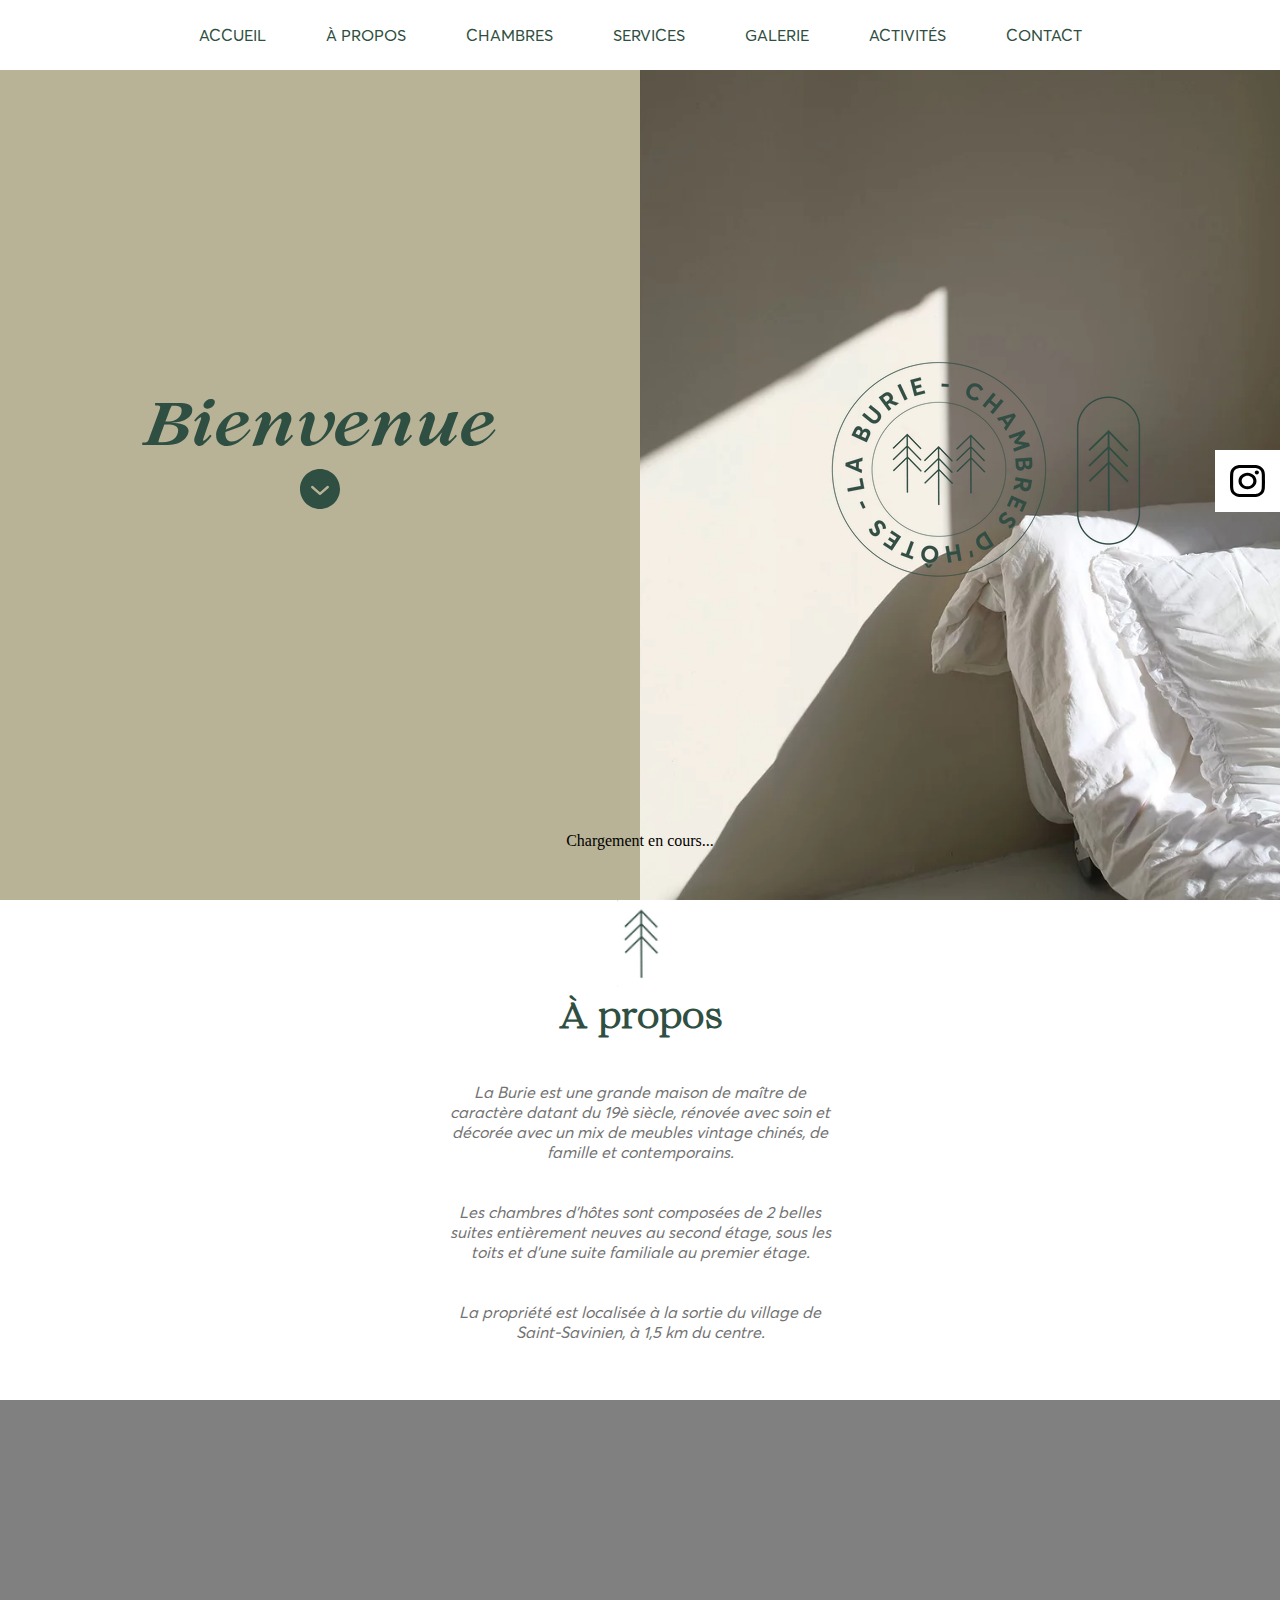
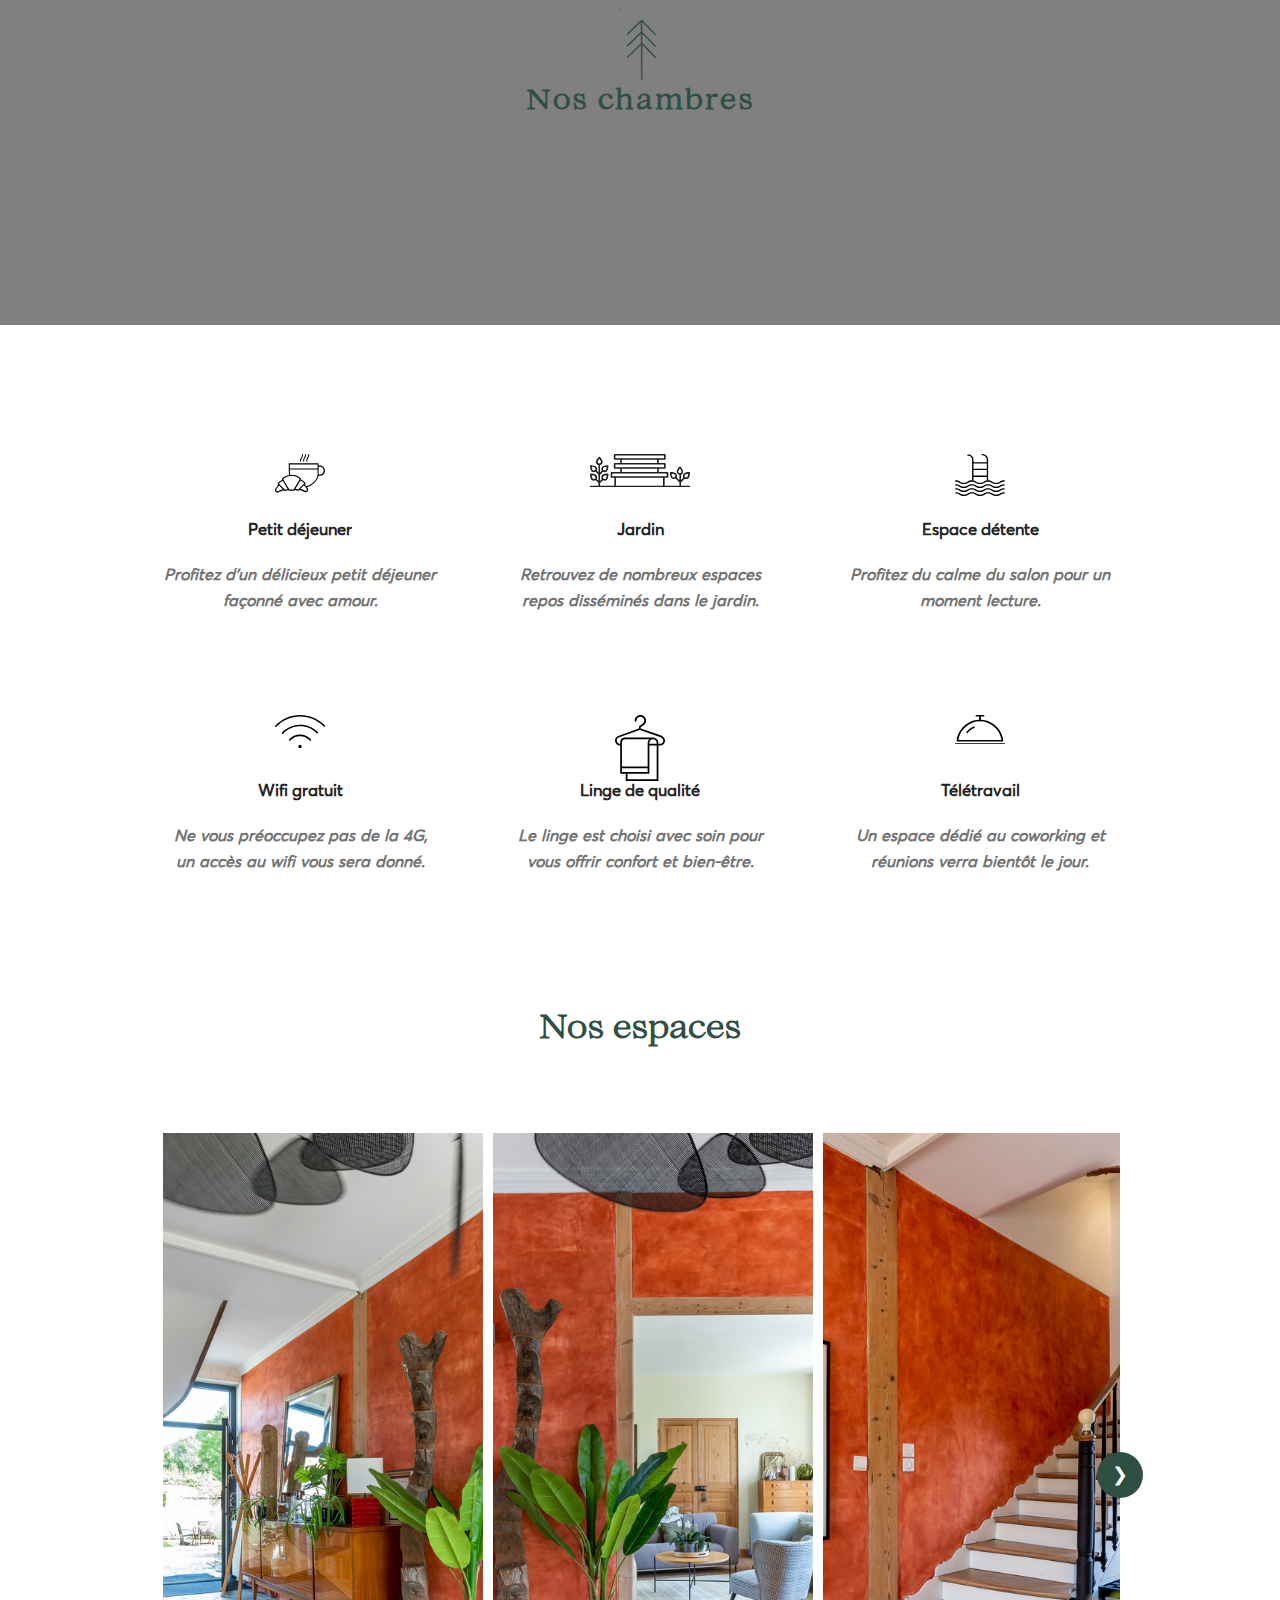
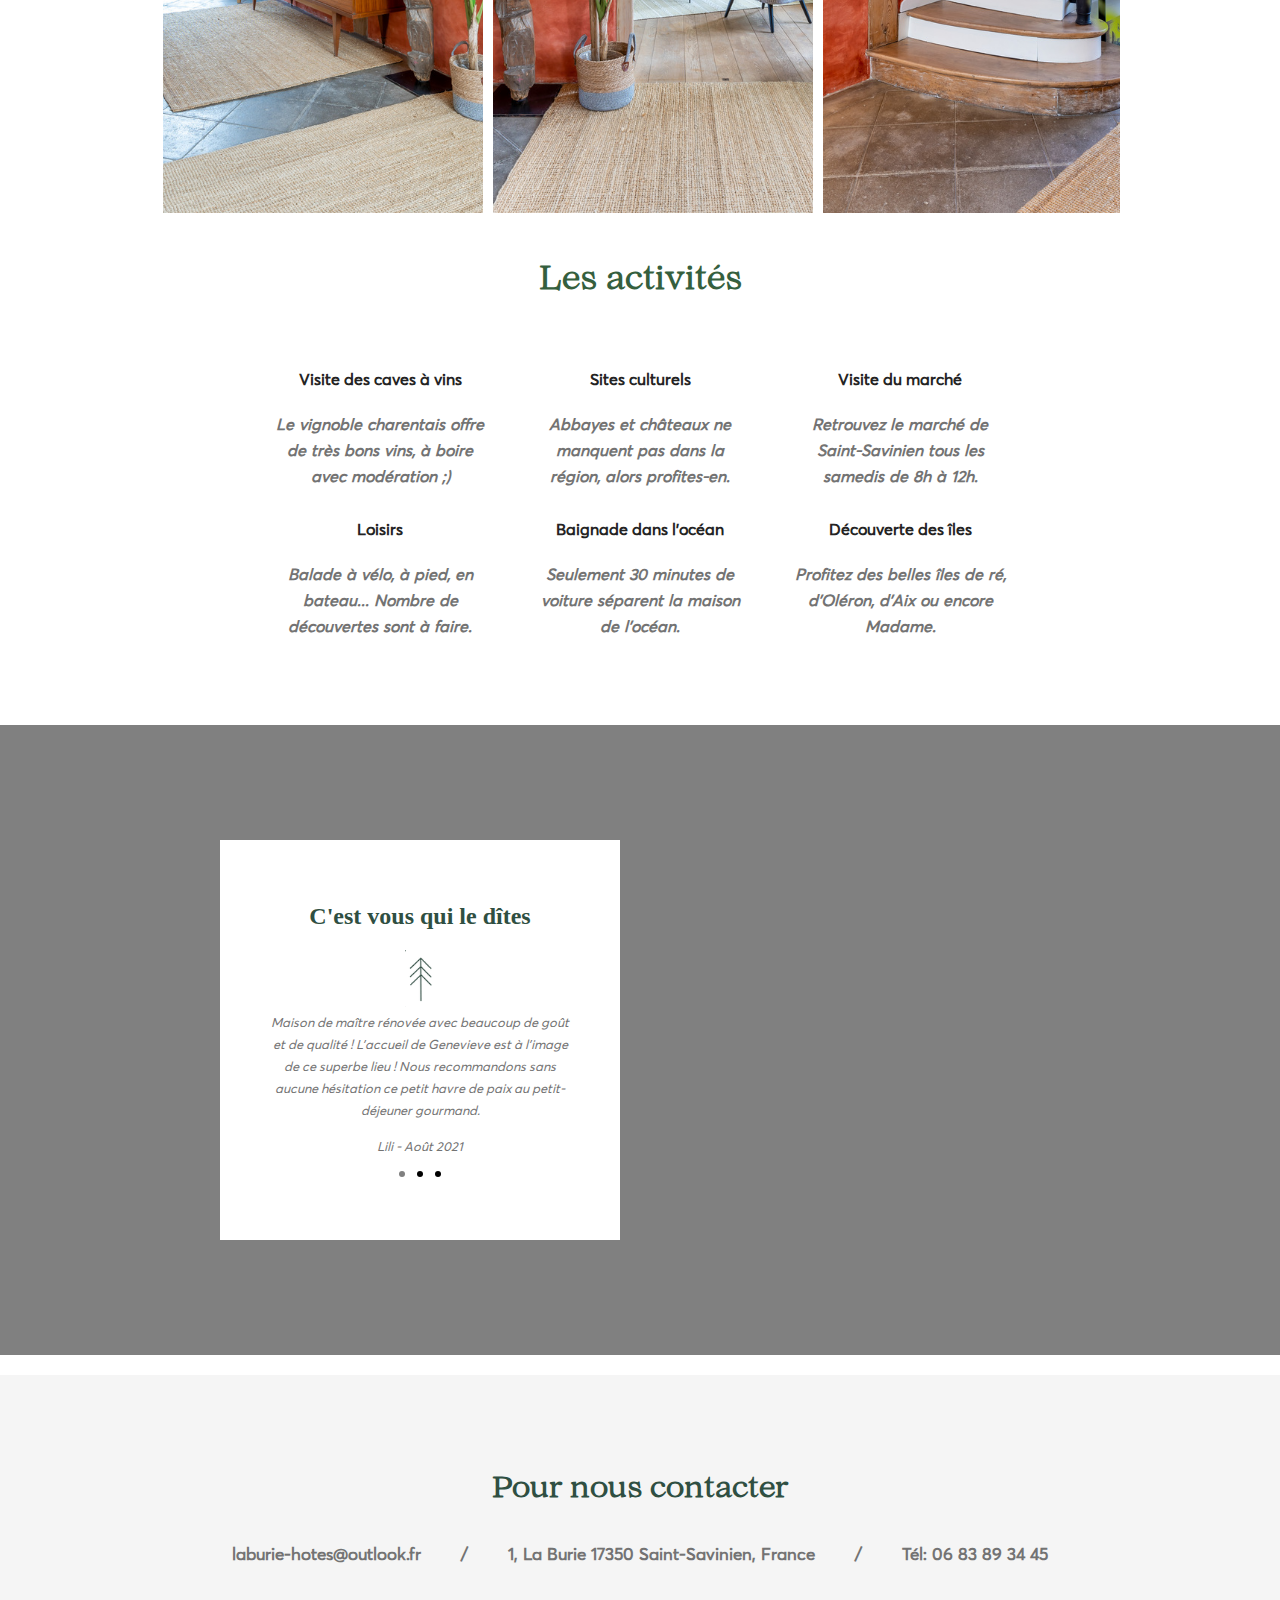
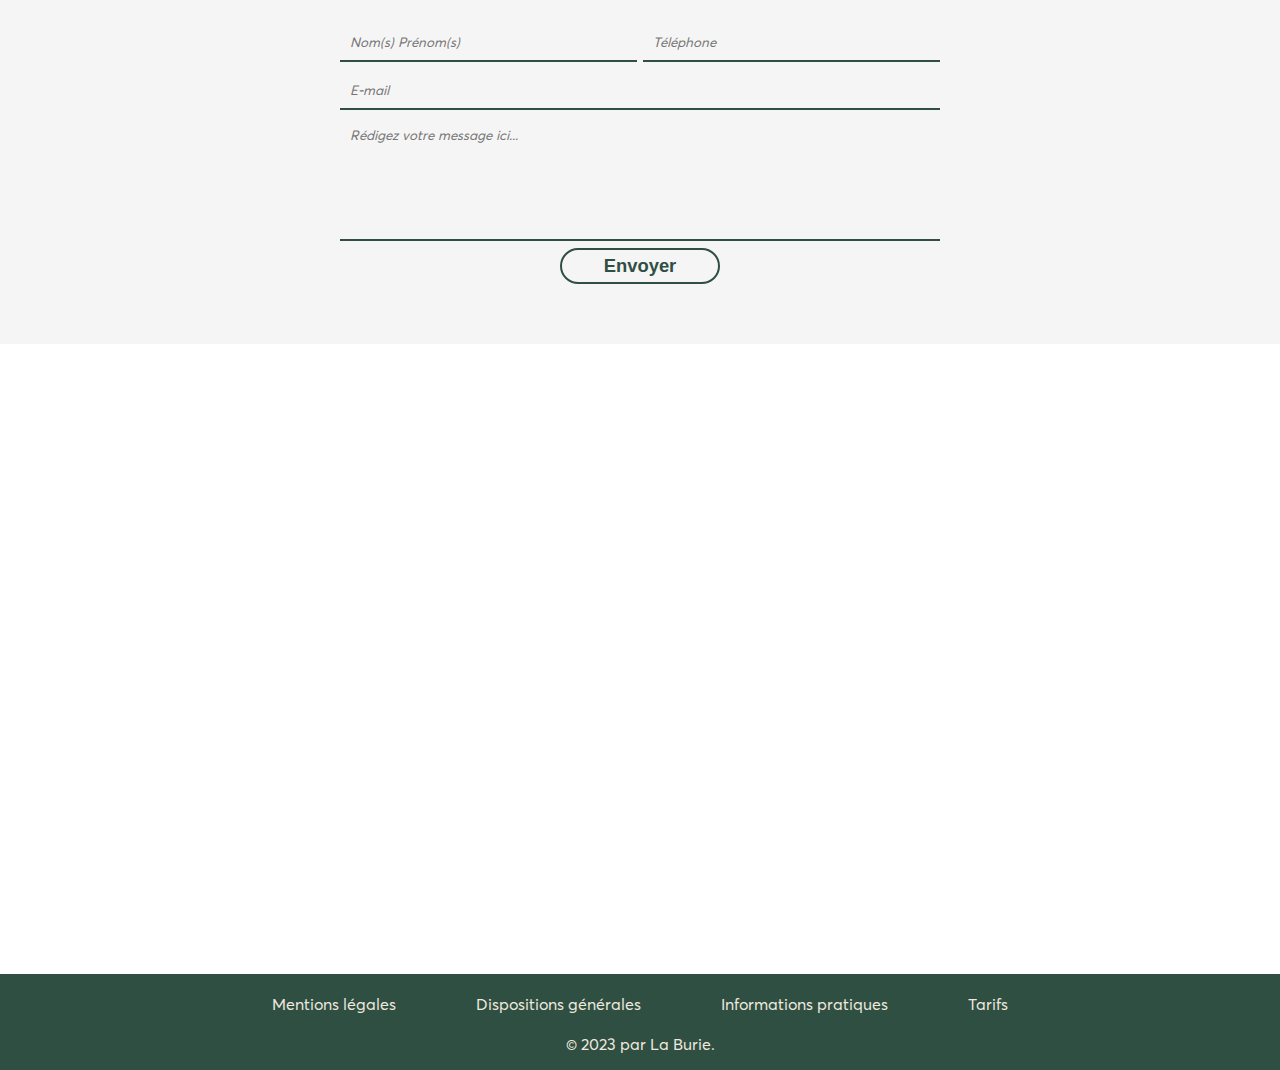
<file: index.html>
<!DOCTYPE html>
<html lang="fr">

<head>
    <meta charset="UTF-8">
    <meta http-equiv="X-UA-Compatible" content="IE=edge">
    <meta name="viewport" content="width=device-width, initial-scale=1.0">
    <link rel="stylesheet" href="index.css">
    <link rel="icon" type="image/png" href="Img/favicon.png">
    <title>Chambres d'hôtes La Burie, 17350 Saint-Savinien</title>
</head>

<body>
    <header>
        <nav class="navbar" id="navbar">
            <h1>La Burie</h1>
            <ul class="nav-menu">
                <li class="nav-item mrg-top">
                    <a href="#ACCUEIL" class="nav-link">ACCUEIL</a>
                </li>
                <li class="nav-item">
                    <a href="#A_PROPOS" class="nav-link">À PROPOS</a>
                </li>
                <li class="nav-item">
                    <a href="#CHAMBRES" class="nav-link">CHAMBRES</a>
                </li>
                <li class="nav-item">
                    <a href="#SERVICES" class="nav-link">SERVICES</a>
                </li>
                <li class="nav-item">
                    <a href="#GALERIE" class="nav-link">GALERIE</a>
                </li>
                <li class="nav-item">
                    <a href="#ACTIVITES" class="nav-link">ACTIVITÉS</a>
                </li>
                <li class="nav-item mrg-bot">
                    <a href="#CONTACT" class="nav-link">CONTACT</a>
                </li>
            </ul>
            <div class="hamburger">
                <span class="bar"></span>
                <span class="bar"></span>
                <span class="bar"></span>
            </div>
        </nav>
    </header>

    <main>
        <div class="container_Main_RS">
            <div class="container_RS">
                <div class="RS">
                    <!-- <a target=_blank href="https://www.booking.com/hotel/fr/la-burie-saint-savinien.fr.html"><img
                            class="img_RS_1" src="Img/Logo_Booking_Laburie.svg" alt="Logo Booking lien de redirection">
                    </a> -->
                    <!-- <a target=_blank href="https://www.facebook.com/genevieve.lust"><svg
                            xmlns="http://www.w3.org/2000/svg" x="0px" y="0px" width="24" height="24"
                            viewBox="0 0 50 50" style=" fill:#000000;">
                            <path
                                d="M32,11h5c0.552,0,1-0.448,1-1V3.263c0-0.524-0.403-0.96-0.925-0.997C35.484,2.153,32.376,2,30.141,2C24,2,20,5.68,20,12.368 V19h-7c-0.552,0-1,0.448-1,1v7c0,0.552,0.448,1,1,1h7v19c0,0.552,0.448,1,1,1h7c0.552,0,1-0.448,1-1V28h7.222 c0.51,0,0.938-0.383,0.994-0.89l0.778-7C38.06,19.518,37.596,19,37,19h-8v-5C29,12.343,30.343,11,32,11z">
                            </path>
                        </svg></a> -->
                    <a target=_blank href="https://www.instagram.com/la.burie/"><img class="img_RS_2"
                            src="Img/Logo_Instagram_Laburie.svg" alt="Logo Instagram lien de redirection">
                    </a>
                </div>
            </div>
        </div>
        <div class="container_accueil" id="ACCUEIL">
            <div class="container_accueil_first">
                <h1 class="bienvenue">Bienvenue</h1>
                <svg preserveAspectRatio="none" data-bbox="20 20 160 160" viewBox="20 20 160 160" height="40" width="40"
                    xmlns="http://www.w3.org/2000/svg" data-type="shape" role="presentation" aria-hidden="true">
                    <a href="#ancre">
                        <path class="vert"
                            d="M100 20c-44.182 0-80 35.817-80 80s35.818 80 80 80c44.184 0 80-35.817 80-80s-35.816-80-80-80zm34.745 91.021a4.703 4.703 0 0 1-3.562 1.627 4.7 4.7 0 0 1-3.079-1.144l-28.102-24.297-28.107 24.297a4.712 4.712 0 0 1-6.641-.483 4.713 4.713 0 0 1 .483-6.641l31.186-26.958a4.714 4.714 0 0 1 6.158 0l31.181 26.958a4.707 4.707 0 0 1 .483 6.641z">
                        </path>
                    </a>
                </svg>
            </div>
            <img src="Img/logos-Spruces.png" alt="Logo de Sapins arrondi">
            <div class="container_accueil_second">
                <img class="container_accueil_img" src="Img/Photo_Accueil.png" alt="Photo accueil">
                <!--https://cdn-elle.ladmedia.fr/var/plain_site/storage/images/deco/pieces/chambre/decoration-murs-de-la-chambre-au-dessus-du-lit/71892196-8-fre-FR/Decorez-le-mur-au-dessus-de-votre-lit.jpg-->
            </div>
            <div class="container_reservation">
                <div class="centered-content">
                    <div id="ConstellationWidgetContainere91f5f11-7560-453d-9b21-c9fdb924680c"
                        class="content_reservation" title="LA BURIE" data-id-projet='e91f5f117560453d9b21c9fdb924680c'>
                        Chargement en cours...</div>
                </div>
                <script type="text/javascript"
                    src="https://reservation.elloha.com/Scripts/widget-loader.min.js?v=42"></script>
                <script
                    type="text/javascript">var constellationWidgetUrle91f5f117560453d9b21c9fdb924680c, constellationTypeModulee91f5f117560453d9b21c9fdb924680c; constellationWidgetUrle91f5f117560453d9b21c9fdb924680c = 'https://reservation.elloha.com/Widget/BookingEngine/e91f5f11-7560-453d-9b21-c9fdb924680c?idoi=b7073d26-a843-4537-b5db-fa0692fe33c5&culture=fr-FR'; constellationTypeModulee91f5f117560453d9b21c9fdb924680c = 1; constellationWidgetLoad('ConstellationWidgetContainere91f5f11-7560-453d-9b21-c9fdb924680c'); constellationWidgetAddEvent(window, "resize", function () { constellationWidgetSetAppearance('ConstellationWidgetContainere91f5f11-7560-453d-9b21-c9fdb924680c'); });</script>
            </div>
        </div>
        <div id="ancre" class="container_a-propos">
            <div class="container_a-propos_logo">
                <img src="Img/Spruce.png" alt="Logo Sapin La Burie">
            </div>
            <div class="container_a-propos_title" id="A_PROPOS">
                <h1>À propos</h1>
            </div>
            <div class="container_a-propos_text">
                <div class="container_a-propos_text_1">
                    <p>La Burie est une grande maison de maître de caractère datant du 19è siècle, rénovée avec soin et
                        décorée avec un mix de meubles vintage chinés, de famille et contemporains.</p>
                </div>
                <div class="container_a-propos_text_1">
                    <p>Les chambres d'hôtes sont composées de 2 belles suites entièrement neuves au second étage, sous
                        les toits et d'une suite familiale au premier étage.</p>
                </div>
                <div class="container_a-propos_text_1">
                    <p>La propriété est localisée à la sortie du village de Saint-Savinien, à 1,5 km du centre.</p>
                </div>
            </div>
        </div>
        <div class="container_chambres_bg" id="CHAMBRES">
            <div class="container_chambres_square">
                <img src="Img/Spruce.png" alt="Logo Sapin La Burie">
                <div class="container_chambres_title">
                    <h2>Nos chambres</h2>
                </div>
                <!-- <div class="container_chambres_btn">
                    <a class="container_chambres_link" target="_blank"
                        href="https://www.booking.com/hotel/fr/la-burie-saint-savinien.fr.html">Je découvre
                        <svg data-bbox="9 70.9 181 59" xmlns="http://www.w3.org/2000/svg" viewBox="0 0 200 200">
                            <g>
                                <path d="M159 70.9l-2.2 2.4L183.6 99H9v3h174.6l-26.2 25.3 2.1 2.6 30.5-29.3-31-29.7z">
                                </path>
                            </g>
                        </svg>
                    </a>
                </div> -->
            </div>
        </div>
        <div class="container_services" id="SERVICES">
            <div class="container_services_bg rectangle_1">
                <div class="container_services_square">
                    <div class="container_services_svg svg-1">
                        <svg preserveAspectRatio="xMidYMid meet" data-bbox="6.3 27 187.7 145" version="1.1"
                            xmlns="http://www.w3.org/2000/svg" viewBox="6.3 27 187.7 145" role="presentation"
                            aria-hidden="true">
                            <g>
                                <path
                                    d="M176.1,70l-6.1,0v-8H58v35.8c0,2.8,0.8,5.4,1.2,8.1c-17.6,3-26.4,13.5-26.8,14.1c-0.6,0.8-0.6,1.8-0.1,2.6l1.1,1.9
                            c-12.2,3-16.9,13.1-17.1,13.6c-0.4,0.9-0.2,1.9,0.5,2.6l1.7,1.7c-6.1,6.6-10.9,15.3-11.1,15.7c-1.7,3-1.4,7.6,0.7,10.3l0.4,0.5
                            c1.5,2,3.9,3.1,6.3,3.1c1.2,0,2.5-0.3,3.6-0.9c0.1,0,6.9-3.7,20.6-8.4l2.7,2.7c0.4,0.4,1,0.7,1.6,0.7c0.2,0,0.3,0,0.5-0.1l13.2-2.8
                            l0.4,0.6c0.4,0.7,1.2,1.1,2,1.1h18.2c0.8,0,1.6-0.4,2-1.1l1-1.7l13.1,2.8c0.2,0,0.3,0.1,0.5,0.1c0.6,0,1.2-0.2,1.6-0.7l2.6-2.6
                            c13.3,4.5,20.3,8.3,20.4,8.3c1.1,0.6,2.4,0.9,3.6,0.9c2.4,0,4.8-1.1,6.3-3.1l0.4-0.5c2-2.8,2.3-7.3,0.7-10.3
                            c-0.1-0.2-1.4-2.2-3.5-5.4C147,146,165,129,170,109h6c10,0,18-9.5,18-19.5S185,70,176.1,70z M62,66h104v15H62V66z M16,166.9
                            c-1.2,0.7-3,0.3-3.9-0.9l-0.4-0.5c-1-1.3-1.1-3.9-0.3-5.3c0.1-0.1,4.7-8.5,10.4-14.7l13.4,13.4C22.6,163.4,16.3,166.8,16,166.9z
                             M43.9,161.2l-22.6-22.7c1.6-2.7,6.1-8.4,14.6-9.9L54.3,159L43.9,161.2z M76.1,159.9H60.5l-23.4-38.5c3.1-3.2,13.1-11.8,31.2-11.8
                            c18.2,0,28.1,8.5,31.2,11.7L76.1,159.9z M93.3,160L83,157.9l18.4-30.4c8.5,1.5,12.9,7.2,14.5,9.9L93.3,160z M125.2,164.4l-0.4,0.5
                            c-0.8,1.1-2.6,1.5-3.9,0.9c-0.3-0.2-6.7-3.6-18.9-7.9l13.3-13.4c5.6,6.2,10.2,14.5,10.2,14.5C126.3,160.6,126.1,163.1,125.2,164.4z
                             M123.2,147.9c-1.4-1.9-3.2-4.8-4.8-6.6l1.9-1.8c0.7-0.7,0.9-1.7,0.5-2.6c-0.2-0.5-4.8-10.5-17-13.6l0.5-0.8
                            c0.5-0.8,0.4-1.9-0.1-2.6c-0.5-0.6-11.6-14.9-35.9-14.9c-1.7,0-3.7,0.1-5.3,0.2c-0.4-2.5-1-4.9-1-7.5V85h104v20
                            C166,119,148.4,142.9,123.2,147.9z M176,104h-6V75h6c7.4,0,13,7.4,13,14.7C189,97.1,183.4,103.7,176,104z">
                                </path>
                                <path d="M128,55c0,0,0-2.2,0-3c0-5.2,1.3-7.6,2.9-10.4c2.1-3.4,3.8-6.7,3.8-12.6c0-1-0.9-1.9-1.9-1.9S131,28,131,28.9
                            c0,5.2-1.5,7.8-3.2,10.6c-2.1,3.4-3.8,6.9-3.8,12.8c0,0.8,0,2.6,0,2.6H128z"></path>
                                <path d="M116,55c0,0,0-1.9,0-2.7c0-5.2,1.5-8,3.2-10.8c2.1-3.4,3.8-6.7,3.8-12.6c0-1-0.9-1.9-1.9-1.9s-1.9,0.9-1.9,1.8
                            c0,5.2-1.5,7.8-3.2,10.6C114,42.8,112,46.1,112,52c0,0.8,0,3,0,3H116z"></path>
                                <path d="M104,55c0,0,0-2.3,0-3c0-5.2,2.2-7.4,3.8-10.2c2.1-3.4,3.8-6.7,3.8-12.6c0-1-0.9-1.9-1.9-1.9s-1.9,0.9-1.9,1.8
                            c0,5.2-1.5,7.8-3.2,10.6c-2.1,3.4-4.7,6.3-4.7,12.2c0,1.3-0.1,1.3,0,3H104z"></path>
                            </g>
                        </svg>
                    </div>
                    <div class="container_services_title">
                        <h4>Petit déjeuner</h4>
                    </div>
                    <div class="container_services_text">
                        <h5>Profitez d'un délicieux petit déjeuner façonné avec amour.</h5>
                    </div>
                </div>
                <div class="container_services_square">
                    <div class="container_services_svg svg-2">
                        <svg preserveAspectRatio="xMidYMid meet" data-bbox="6 69 189 62.9" version="1.1"
                            xmlns="http://www.w3.org/2000/svg" viewBox="6 69 189 62.9" role="presentation"
                            aria-hidden="true">
                            <g>
                                <path fill="#1E1E1E"
                                    d="M178,123l6.8-7.4c1,0.6,2,0.9,3.1,0.9c1.6,0,3.2-0.6,4.4-1.8c2.2-2.2,2.6-8.7,2.7-10c0-0.4-0.2-0.9-0.5-1.2
                        c-0.3-0.3-0.7-0.5-1.2-0.4c-1.3,0.1-7.8,0.5-10,2.7c-2.1,2.1-2.2,5.3-0.7,7.7l-4.6,5.1V108c1,0,4-2,4-6c0-3.1-4-8-4.8-9
                        c-0.3-0.3-0.8-0.5-1.2-0.5c-0.4,0-0.9,0.2-1.2,0.5c-0.9,1-4.9,5.9-4.9,9c0,3,2.1,5.5,5.1,6.1v10.3l-5.2-5c1.4-2.4,1-5.6-1-7.7
                        c-2.2-2.2-8.8-2.6-10-2.7c-0.5,0-0.9,0.1-1.2,0.4c-0.3,0.3-0.5,0.7-0.5,1.2c0.1,1.3,0.5,7.8,2.7,10c1.2,1.2,2.8,1.8,4.5,1.8
                        c1.1,0,2.4-0.3,3.4-0.9l7.4,7.2v6.3h-28v-15h5c0.9,0,2-1,2-2v-7c0-1-1-2-2-2h-16v-6h11c1,0,2-1,2-2v-7c0-1-1.1-2-2-2h-11v-6h11
                        c1,0,2-1,2-2v-7c0-1-1-2-2-2H53c-1,0-2,1-2,2v7c0,1,1,2,2,2h10v6H53c-1,0-2,1-2,2v7c0,1,1,2,2,2h10v6H47c-1,0-2,1-2,2v7c0,1,1,2,2,2
                        h5v15H25v-5l5.7-5.4c1,0.6,2,0.9,3.1,0.9c1.6,0,3.2-0.6,4.4-1.8c2.2-2.2,2.6-8.7,2.7-10c0-0.4-0.1-0.9-0.5-1.2
                        c-0.3-0.3-0.7-0.5-1.2-0.4c-1.3,0.1-7.8,0.5-10,2.7c-2.1,2.1-2.2,5.3-0.8,7.7l-3.5,3.7V108l5.7-5.6c1,0.6,2,0.9,3.1,0.9
                        c1.6,0,3.2-0.6,4.4-1.8c2.2-2.2,2.6-8.7,2.7-10c0-0.4-0.1-0.9-0.5-1.2c-0.3-0.3-0.7-0.3-1.2-0.2c-1.3,0.1-7.8,0.9-10,2.9h0
                        c-2.1,2-2.2,5-0.8,7.5l-3.5,3.4V90c2-1,5-2,5-6c0-3.1-4.1-8.6-5-9.5c-0.6-0.6-1.7-0.6-2.3,0C21.8,75.4,17,81,17,84c0,2.8,2,5.2,5,6
                        v14l-3.3-3.5c1.4-2.4,1.1-5.5-1-7.5h-0.1c-2.2-2-8.7-2.8-10-2.9c-0.4,0-0.9,0-1.2,0.3C6.2,90.7,6,91.1,6,91.5
                        c0.1,1.3,0.5,7.8,2.7,10c1.2,1.2,2.8,1.8,4.5,1.8c1.1,0,2.4-0.3,3.4-0.9L22,108v12l-3.3-3.6c1.4-2.4,1-5.6-1-7.7
                        c-2.2-2.2-8.7-2.6-10-2.7c-0.4,0-0.9,0.1-1.2,0.4c-0.3,0.3-0.5,0.7-0.5,1.2c0.1,1.3,0.5,7.8,2.7,10c1.2,1.2,2.8,1.8,4.5,1.8
                        c1.1,0,2.4-0.3,3.4-0.9l5.4,5.3v5.1H6v3h45.4h3.1h88.2h3.1H195v-3h-17V123z M185.5,107.9c0.7-0.7,3.5-1.4,6.2-1.7
                        c-0.3,2.7-0.9,5.5-1.7,6.2c-1.3,1.3-3.3,1.3-4.6,0C184.3,111.2,184.3,109.1,185.5,107.9z M161.9,112.4c-0.7-0.7-1.4-3.5-1.7-6.2
                        c2.7,0.3,5.5,0.9,6.2,1.7c1.3,1.3,1.3,3.3,0,4.6C165.2,113.7,163.1,113.7,161.9,112.4z M31.5,110.9c0.7-0.7,3.5-1.4,6.2-1.7
                        c-0.3,2.7-0.9,5.5-1.7,6.2c-1.3,1.3-3.3,1.3-4.6,0C30.2,114.2,30.2,112.2,31.5,110.9z M31.5,95C31.5,95,31.5,95,31.5,95
                        c0.7-1,3.5-1.5,6.2-1.8c-0.3,2.7-0.9,5.4-1.7,6.1c-1.3,1.3-3.3,1.4-4.6,0.1C30.2,98.2,30.2,96,31.5,95z M10.9,99.3
                        c-0.7-0.7-1.4-3.4-1.7-6.1c2.7,0.3,5.5,0.8,6.2,1.8c0,0,0,0,0,0c1.3,1,1.3,3.2,0,4.4C14.2,100.7,12.1,100.6,10.9,99.3z M10.9,115.5
                        c-0.7-0.7-1.4-3.5-1.7-6.2c2.7,0.3,5.5,0.9,6.2,1.7c1.3,1.3,1.3,3.3,0,4.6C14.2,116.8,12.1,116.8,10.9,115.5z M20.4,83.8
                        c0-1,1.5-3.4,3.2-5.6c1.7,2.1,3.2,4.5,3.2,5.6c0,1.8-1.4,3.2-3.2,3.2C21.9,87,20.4,85.5,20.4,83.8z M54,77v-5h92v5H65.9h-3.1H54z
                         M66,80h67v6H66V80z M54,89h92v5H54V89z M66,97h67v6H66V97z M48,106h103v5H48V106z M55,129v-15h89v15H55z M172.7,102
                        c0-1,1.5-3.4,3.2-5.6c1.7,2.1,3.2,4.5,3.2,5.6c0,1.8-1.4,3.2-3.2,3.2C174.1,105.2,172.7,103.8,172.7,102z"></path>
                            </g>
                        </svg>
                    </div>
                    <div class="container_services_title">
                        <h4>Jardin</h4>
                    </div>
                    <div class="container_services_text">
                        <h5>Retrouvez de nombreux espaces repos disséminés dans le jardin.</h5>
                    </div>
                </div>
                <div class="container_services_square">
                    <div class="container_services_svg svg-3">
                        <svg preserveAspectRatio="xMidYMid meet" data-bbox="8.4 27.1 183.1 154" version="1.1"
                            xmlns="http://www.w3.org/2000/svg" viewBox="8.4 27.1 183.1 154" role="presentation"
                            aria-hidden="true">
                            <g>
                                <path d="M188.7,138c-8.2,0-12.2,2.5-16,4.8c-3.6,2.1-7,4.1-13.6,4.1c-6.7,0-10-2-13.6-4.1c-4.3-2.6-8.5-4.8-16-4.8
                            c-8.2,0-12.2,2.5-16,4.8c-3.6,2.1-7,4.1-13.6,4.1c-6.7,0-10-2-13.6-4.1c-4.3-2.6-8.5-4.8-16-4.8c-8.2,0-12.2,2.5-16,4.8
                            c-3.6,2.1-7,4.1-13.6,4.1c-6.7,0-10-2-13.6-4.1c-4.3-2.6-8.5-4.8-16-4.8c-1.2,0-2.4,1.2-2.4,2.4s1.2,2.4,2.4,2.4
                            c6.7,0,10,2,13.6,4.1c4.3,2.6,8.5,4.8,16,4.8c8.2,0,12.2-2.5,16-4.8c3.6-2.1,7-4.1,13.6-4.1c6.7,0,10,2,13.6,4.1
                            c4.3,2.6,8.5,4.8,16,4.8c8.2,0,12.2-2.5,16-4.8l0.4-0.2c3.4-2,6.5-3.8,13.2-3.8c6.7,0,10,2,13.6,4.1c4.3,2.6,8.5,4.8,16,4.8
                            c8.2,0,12.2-2.5,16-4.8c3.6-2.1,7-4.1,13.6-4.1c1.2,0,2.4-1.2,2.4-2.4S189.9,138,188.7,138z">
                                </path>
                                <path
                                    d="M10.9,128.4c6.7,0,10,2,13.6,4.1c4.3,2.6,8.5,4.8,16,4.8c8.2,0,12.2-2.5,16-4.8c3.6-2.1,7-4.1,13.6-4.1
                            c6.7,0,10,2,13.6,4.1c4.3,2.6,8.5,4.8,16,4.8c8.2,0,12.2-2.5,16-4.8l0.4-0.2c3.4-2,6.5-3.8,13.2-3.8c6.7,0,10,2,13.6,4.1
                            c4.3,2.6,8.5,4.8,16,4.8c8.2,0,12.2-2.5,16-4.8c3.6-2.1,7-4.1,13.6-4.1c1.2,0,2.4-1.2,2.4-2.4c0-1.2-1.2-2.4-2.4-2.4
                            c-8.2,0-12.2,2.5-16,4.8c-3.6,2.1-7,4.1-13.6,4.1c-6.7,0-9.9-2-13.5-4.1c-4.3-2.6-8.7-4.8-15.7-4.8V47.3
                            c0-11.1-10.1-20.2-21.2-20.2c-1.2,0-2.9,1.2-2.9,2.4c0,1.2,2,2.4,3.2,2.4c8.3,0,15.9,6.8,15.9,15.1v10H76v-9.7
                            c0-10.7-8.6-18.4-20.3-18.4c-1.2,0-2.5,1.2-2.5,2.4c0,1.2,1.1,2.4,2.3,2.4c4.2,0,8.3,1.3,10.7,3.4c3,2.7,4.7,6.1,4.7,9.9v76.8
                            c0,0-0.6-0.1-1.2-0.1c-8.2,0-11.9,2.5-15.8,4.8c-3.6,2.1-6.9,4.1-13.5,4.1c-6.7,0-10-2-13.6-4.1c-4.3-2.6-8.4-4.8-16-4.8
                            c-1.2,0-2.4,1.2-2.4,2.4C8.5,127.3,9.7,128.4,10.9,128.4z M76,62h49v19H76V62z M76,86h49v20H76V86z M76,111h49v13
                            c-6,0.7-8.4,2.6-11.4,4.5c-3.6,2.1-7,4.1-13.7,4.1c-6.7,0-10.4-2-14-4.1c-2.9-1.8-5.9-3.3-9.9-4.2V111z">
                                </path>
                                <path
                                    d="M10.9,157.4c6.7,0,10,2,13.6,4.1c4.3,2.6,8.5,4.8,16,4.8c8.2,0,12.2-2.5,16-4.8c3.6-2.1,7-4.1,13.6-4.1
                            c6.7,0,10,2,13.6,4.1c4.3,2.6,8.5,4.8,16,4.8c8.2,0,12.2-2.5,16-4.8l0.4-0.2c3.4-2,6.5-3.8,13.2-3.8c6.7,0,10,2,13.6,4.1
                            c4.3,2.6,8.5,4.8,16,4.8c8.2,0,12.2-2.5,16-4.8c3.6-2.1,7-4.1,13.6-4.1c1.2,0,2.4-1.2,2.4-2.4c0-1.2-1.2-2.4-2.4-2.4
                            c-8.2,0-12.2,2.5-16,4.8c-3.6,2.1-7,4.1-13.6,4.1c-6.7,0-10-2-13.6-4.1c-4.3-2.6-8.5-4.8-16-4.8c-8.2,0-12.2,2.5-16,4.8
                            c-3.6,2.1-7,4.1-13.6,4.1c-6.7,0-10-2-13.6-4.1c-4.3-2.6-8.5-4.8-16-4.8c-8.2,0-12.2,2.5-16,4.8c-3.6,2.1-7,4.1-13.6,4.1
                            c-6.7,0-10-2-13.6-4.1c-4.3-2.6-8.5-4.8-16-4.8c-1.2,0-2.4,1.2-2.4,2.4C8.5,156.2,9.7,157.4,10.9,157.4z">
                                </path>
                                <path
                                    d="M189.1,167.3c-8.2,0-12.2,2.5-16,4.8c-3.6,2.1-7,4.1-13.6,4.1c-6.7,0-10-2-13.6-4.1c-4.3-2.6-8.5-4.8-16-4.8
                            c-8.2,0-12.2,2.5-16,4.8c-3.6,2.1-7,4.1-13.6,4.1c-6.7,0-10-2-13.6-4.1c-4.3-2.6-8.5-4.8-16-4.8c-8.2,0-12.2,2.5-16,4.8
                            c-3.6,2.1-7,4.1-13.6,4.1s-10-2-13.6-4.1c-4.3-2.6-8.5-4.8-16-4.8c-1.2,0-2.4,1.2-2.4,2.4c0,1.2,1.2,2.4,2.4,2.4
                            c6.7,0,10,2,13.6,4.1c4.3,2.6,8.5,4.8,16,4.8c8.2,0,12.2-2.5,16-4.8c3.6-2.1,7-4.1,13.6-4.1c6.7,0,10,2,13.6,4.1
                            c4.3,2.6,8.5,4.8,16,4.8c8.2,0,12.2-2.5,16-4.8l0.4-0.2c3.4-2,6.5-3.8,13.2-3.8c6.7,0,10,2,13.6,4.1c4.3,2.6,8.5,4.8,16,4.8
                            c8.2,0,12.2-2.5,16-4.8c3.6-2.1,7-4.1,13.6-4.1c1.2,0,2.4-1.2,2.4-2.4C191.5,168.4,190.3,167.3,189.1,167.3z">
                                </path>
                            </g>
                        </svg>
                    </div>
                    <div class="container_services_title">
                        <h4>Espace détente</h4>
                    </div>
                    <div class="container_services_text">
                        <h5>Profitez du calme du salon pour un moment lecture.</h5>
                    </div>
                </div>
            </div>
            <div class="container_services_bg rectangle_2">
                <div class="container_services_square">
                    <div class="container_services_svg svg-4">
                        <svg preserveAspectRatio="xMidYMid meet" data-bbox="9.087 39.3 182.438 121.4" version="1.1"
                            xmlns="http://www.w3.org/2000/svg" viewBox="9.087 39.3 182.438 121.4" role="presentation"
                            aria-hidden="true">
                            <g>
                                <ellipse cx="100.3" cy="154.5" rx="6.2" ry="6.2"></ellipse>
                                <path d="M190.7,77c-23.9-24.3-55.8-37.7-89.8-37.7c-34.6,0-67,13.9-91,39.1c-1.1,1.1-1.1,3,0.1,4.1c0.6,0.5,1.3,0.8,2,0.8
                            c0.8,0,1.5-0.3,2.1-0.9c22.9-24,53.8-37.3,86.8-37.3c32.5,0,62.9,12.8,85.7,36c1.1,1.1,2.9,1.1,4.1,0C191.8,80,191.8,78.2,190.7,77
                            z"></path>
                                <path d="M100.9,74.5c-25.3,0-48.8,10.2-66.2,28.8c-1.1,1.2-1,3,0.1,4.1c0.6,0.5,1.3,0.8,2,0.8c0.8,0,1.5-0.3,2.1-0.9
                            c16.3-17.4,38.3-27,62-27c23.1,0,44.7,9.1,60.8,25.7c1.1,1.1,2.9,1.2,4.1,0.1c1.1-1.1,1.2-2.9,0.1-4.1
                            C148.6,84.2,125.6,74.5,100.9,74.5z"></path>
                                <path d="M100.3,110.9c-15,0-29.6,6.4-39.8,17.5c-1.1,1.2-1,3,0.2,4.1c1.2,1.1,3,1,4.1-0.2c9.3-10.1,22-15.6,35.6-15.6
                            c13.6,0,26.3,5.5,35.6,15.6c0.6,0.6,1.3,0.9,2.1,0.9c0.7,0,1.4-0.3,2-0.8c1.2-1.1,1.2-2.9,0.2-4.1
                            C129.9,117.2,115.4,110.9,100.3,110.9z"></path>
                            </g>
                        </svg>
                    </div>
                    <div class="container_services_title">
                        <h4>Wifi gratuit</h4>
                    </div>
                    <div class="container_services_text">
                        <h5>Ne vous préoccupez pas de la 4G, un accès au wifi vous sera donné.</h5>
                    </div>
                </div>
                <div class="container_services_square">
                    <div class="container_services_svg svg-5">
                        <svg preserveAspectRatio="xMidYMid meet" data-bbox="29 4.9 144 190.1" version="1.1"
                            xmlns="http://www.w3.org/2000/svg" viewBox="29 4.9 144 190.1" role="presentation"
                            aria-hidden="true">
                            <g>
                                <path
                                    d="M160.2,63.5L103,44c0,0,0-4,0-4c8.6-5.4,15.6-9.8,15.6-18.6c0-9.1-7.4-16.5-16.5-16.5s-16.5,7.4-16.5,16.5
                            c0,1.5,1.2,2.6,2.6,2.6c1.5,0,2.6-1.2,2.6-2.6c0-6.2,5-11.2,11.2-11.2c6.2,0,11.2,5,11.2,11.2c0,5.6-4.4,8.7-13.3,14.3
                            c-0.2,0.1-2,1.3-2,3.3v5L42,64c-8.3,2.8-13,7.4-13,14c0,8.1,6.9,14.8,15,15v81h16v21h94V93l4,0c8.2,0,15-5.8,15-14
                            C173,72.4,168.4,66.3,160.2,63.5z M49,169v-11h74v11H49z M149,88h-21v-1.7c0-5.4,4-11.3,9-11.3c0.3,0,1.7,0,2,0
                            c5.8,0,10,5.5,10,11.3V88z M123,86.3v1.6v5.3V153H49V86c0-7.4,3.4-11,11-11h67.8C124.8,77,123,82.2,123,86.3z M149,190H65v-16h63V93
                            h21V190z M158,88l-4,0v-2c0-8.7-7-16-16-16c-0.6,0-78.2,0-78.2,0C49.8,70,44,75,44,86v2c-5.2-0.2-10-4.8-10-10
                            c0-4.3,3.2-7.4,9.4-9.5L100,48h1l57.5,20.5c6.1,2.1,9.5,6.2,9.5,10.5C168,84.3,163.3,88,158,88z">
                                </path>
                            </g>
                        </svg>
                    </div>
                    <div class="container_services_title">
                        <h4>Linge de qualité</h4>
                    </div>
                    <div class="container_services_text">
                        <h5>Le linge est choisi avec soin pour vous offrir confort et bien-être.</h5>
                    </div>
                </div>
                <div class="container_services_square">
                    <div class="container_services_svg svg-6">
                        <svg preserveAspectRatio="xMidYMid meet" data-bbox="16 55 170 101" version="1.1"
                            xmlns="http://www.w3.org/2000/svg" viewBox="16 55 170 101" role="presentation"
                            aria-hidden="true">
                            <g>
                                <rect x="16" y="151" width="170" height="5"></rect>
                                <path d="M180.1,142.2C176.1,103,143,72.3,104,71V60h9.6c1.5,0,2.7-1,2.7-2.5c0-1.5-1.2-2.5-2.7-2.5H88.3c-1.5,0-2.7,1-2.7,2.5
                            c0,1.5,1.2,2.5,2.7,2.5H98v11c-39,1.4-72.1,32.1-76.1,71.3l-0.2,2.8h158.5L180.1,142.2z M27.7,140c5.2-36,36.8-63.7,73.3-63.7
                            S169,104,174.2,140H27.7z"></path>
                                <path d="M57.2,116.9c-0.5,0-1.1-0.2-1.5-0.5c-1.2-0.9-1.5-2.5-0.6-3.7c6.3-9,14.9-15.6,24.7-19c1.4-0.5,2.9,0.3,3.4,1.7
                            c0.5,1.4-0.3,2.9-1.7,3.4c-8.8,3-16.4,8.9-22.1,17C58.9,116.5,58,116.9,57.2,116.9z"></path>
                            </g>
                        </svg>
                    </div>
                    <div class="container_services_title">
                        <h4>Télétravail</h4>
                    </div>
                    <div class="container_services_text">
                        <h5>Un espace dédié au coworking et réunions verra bientôt le jour.</h5>
                    </div>
                </div>
            </div>
        </div>
        <div class="container_espaces" id="GALERIE">
            <div class="container_espaces_title">
                <h1>Nos espaces</h1>
            </div>
            <div class="container_espaces_carrousel">
                <div class="carousel">
                    <div id="left" class="w3-button w3-display-left">&#10094;</div>
                    <img src="Img/PhotoEntreeLaBurie_1.jpg" alt="Photo des chambres d'hôtes" draggable="false">
                    <img src="Img/PhotoEntreeLaBurie_2.jpg" alt="Photo des chambres d'hôtes" draggable="false">
                    <img src="Img/PhotoEntreeLaBurie_3.jpg" alt="Photo des chambres d'hôtes" draggable="false">
                    <img src="Img/PhotoSalonLaBurie_2.jpg" alt="Photo des chambres d'hôtes" draggable="false">
                    <img src="Img/PhotoSalonLaBurie_4.jpg" alt="Photo des chambres d'hôtes" draggable="false">
                    <img src="Img/PhotoSalonLaBurie_5.jpg" alt="Photo des chambres d'hôtes" draggable="false">
                    <img src="Img/PhotoSalonLaBurie_1.jpg" alt="Photo des chambres d'hôtes" draggable="false">
                    <img src="Img/PhotoChambreMezzanineLaBurie_1.jpg" alt="Photo des chambres d'hôtes" draggable="false">
                    <img src="Img/PhotoChambreMezzanineLaBurie_2.jpg" alt="Photo des chambres d'hôtes" draggable="false">
                    <img src="Img/PhotoChambreEtageLaBurie_1.jpg" alt="Photo des chambres d'hôtes" draggable="false">
                    <img src="Img/PhotoChambreEtageLaBurie_2.jpg" alt="Photo des chambres d'hôtes" draggable="false">
                    <img src="Img/PhotoHallEtageLaBurie.jpg" alt="Photo des chambres d'hôtes" draggable="false">
                    <img src="Img/PhotoSalonEtageLaBurie_2.jpg" alt="Photo des chambres d'hôtes" draggable="false">
                    <img src="Img/PhotoSalonEtageLaBurie_1.jpg" alt="Photo des chambres d'hôtes" draggable="false">
                    <img src="Img/PhotoSalonEtageLaBurie_3.jpg" alt="Photo des chambres d'hôtes" draggable="false">
                    <img src="Img/PhotoChambreNoireLaBurie_1.jpg" alt="Photo des chambres d'hôtes" draggable="false">
                    <img src="Img/PhotoChambreNoireLaBurie_2.jpg" alt="Photo des chambres d'hôtes" draggable="false">
                    <img src="Img/PhotoChambreOcreLaBurie_1.jpg" alt="Photo des chambres d'hôtes" draggable="false">
                    <img src="Img/PhotoChambreOcreLaBurie_2.jpg" alt="Photo des chambres d'hôtes" draggable="false">
                    <img src="Img/PhotoJardinLaBurie_3.jpg" alt="Photo des chambres d'hôtes" draggable="false">
                    <img src="Img/PhotoJardinLaBurie_6.jpg" alt="Photo des chambres d'hôtes" draggable="false">
                    <img src="Img/PhotoJardinLaBurie_4.jpg" alt="Photo des chambres d'hôtes" draggable="false">
                    <img src="Img/PhotoJardinLaBurie_2.jpg" alt="Photo des chambres d'hôtes" draggable="false">
                    <img src="Img/PhotoJardinLaBurie_1.jpg" alt="Photo des chambres d'hôtes" draggable="false">
                    <img src="Img/PhotoJardinLaBurie_5.jpg" alt="Photo des chambres d'hôtes" draggable="false">
                    <img src="Img/PhotoJardinLaBurie_7.jpg" alt="Photo des chambres d'hôtes" draggable="false">
                    <img src="Img/PhotoCourLaBurie_1.jpg" alt="Photo des chambres d'hôtes" draggable="false">
                    <img src="Img/PhotoCourLaBurie_2.jpg" alt="Photo des chambres d'hôtes" draggable="false">
                    <img src="Img/PhotoCourLaBurie_3.jpg" alt="Photo des chambres d'hôtes" draggable="false">
                    <div id="right" class="w3-button w3-display-right">&#10095;</div>
                </div>
            </div>
        </div>
        <div class="container_activites" id="ACTIVITES">
            <div class="container_activites_title">
                <h1>Les activités</h1>
            </div>
            <div class="container_activites_bg mrg-top-1">
                <div class="container_activites_square">
                    <div class="container_activites_title2">
                        <h4>Visite des caves à vins</h4>
                    </div>
                    <div class="container_activites_text">
                        <h5>Le vignoble charentais offre de très bons vins, à boire avec modération ;)</h5>
                    </div>
                </div>
                <div class="container_activites_square">
                    <div class="container_activites_title2">
                        <h4>Sites culturels</h4>
                    </div>
                    <div class="container_activites_text">
                        <h5>Abbayes et châteaux ne manquent pas dans la région, alors profites-en.</h5>
                    </div>
                </div>
                <div class="container_activites_square">
                    <div class="container_activites_title2">
                        <h4>Visite du marché</h4>
                    </div>
                    <div class="container_activites_text">
                        <h5>Retrouvez le marché de Saint-Savinien tous les samedis de 8h à 12h.</h5>
                    </div>
                </div>
            </div>
            <div class="container_activites_bg mrg-top-2">
                <div class="container_activites_square">
                    <div class="container_activites_title2">
                        <h4>Loisirs</h4>
                    </div>
                    <div class="container_activites_text">
                        <h5>Balade à vélo, à pied, en bateau... Nombre de découvertes sont à faire.</h5>
                    </div>
                </div>
                <div class="container_activites_square">
                    <div class="container_activites_title2">
                        <h4>Baignade dans l'océan</h4>
                    </div>
                    <div class="container_activites_text">
                        <h5>Seulement 30 minutes de voiture séparent la maison de l'océan.</h5>
                    </div>
                </div>
                <div class="container_activites_square">
                    <div class="container_activites_title2">
                        <h4>Découverte des îles</h4>
                    </div>
                    <div class="container_activites_text">
                        <h5>Profitez des belles îles de ré, d'Oléron, d'Aix ou encore Madame.</h5>
                    </div>
                </div>
            </div>
        </div>
        <div class="container_commentaires">
            <div class="slider">
                <div class="slides">
                    <div class="slide">
                        <div class="container_commentaires_square">
                            <div class="container_commentaires_title">
                                <h2>C'est vous qui le dîtes</h2>
                            </div>
                            <div class="container_commentaires_img">
                                <img src="Img/Spruce.png" alt="Logo Sapin La Burie">
                            </div>
                            <div class="container_commentaires_text">
                                <div class="container_commentaires_text-2">
                                    <p>Maison de maître rénovée avec beaucoup de goût et de qualité ! L’accueil de
                                        Genevieve est à
                                        l’image de ce superbe lieu ! Nous recommandons sans aucune hésitation ce petit
                                        havre de paix
                                        au
                                        petit-déjeuner gourmand.
                                    </p>
                                </div>
                                <div class="container_commentaires_text-1">
                                    <p>Lili - Août 2021</p>
                                </div>
                            </div>
                            <div class="container_commentaires_point">
                                <div class="black_point grey"></div>
                                <div class="black_point"></div>
                                <div class="black_point"></div>
                            </div>
                        </div>
                    </div>
                    <div class="slide">
                        <div class="container_commentaires_square">
                            <div class="container_commentaires_title">
                                <h2>C'est vous qui le dîtes</h2>
                            </div>
                            <div class="container_commentaires_img">
                                <img src="Img/Spruce.png" alt="Logo Sapin La Burie">
                            </div>
                            <div class="container_commentaires_text">
                                <div class="container_commentaires_text-2">
                                    <p>Un agencement et une décoration au Top. Une gentillesse et une disponibilité
                                        totale. Vous
                                        avez du mal à trouver meilleure expérience d’accueil dans la région!
                                    </p>
                                </div>
                                <div class="container_commentaires_text-1">
                                    <p>Benjamin - Janvier 2022</p>
                                </div>
                            </div>
                            <div class="container_commentaires_point">
                                <div class="black_point"></div>
                                <div class="black_point grey"></div>
                                <div class="black_point"></div>
                            </div>
                        </div>
                    </div>
                    <div class="slide">
                        <div class="container_commentaires_square">
                            <div class="container_commentaires_title">
                                <h2>C'est vous qui le dites</h2>
                            </div>
                            <div class="container_commentaires_img">
                                <img src="Img/Spruce.png" alt="Logo Sapin La Burie">
                            </div>
                            <div class="container_commentaires_text">
                                <div class="container_commentaires_text-2">
                                    <p>Petite virée incomparable chez Geneviève, comme un moment suspendu et hors du
                                        temps dans
                                        un univers chaleureux, décoré avec beaucoup de goût et de douceur. Dans lequel
                                        on se
                                        sent chez soi... :)
                                    </p>
                                </div>
                                <div class="container_commentaires_text-1">
                                    <p>Alice - Août 2021</p>
                                </div>
                            </div>
                            <div class="container_commentaires_point">
                                <div class="black_point"></div>
                                <div class="black_point"></div>
                                <div class="black_point grey"></div>
                            </div>
                        </div>
                    </div>
                </div>
            </div>
            <div class="container_commentaires_square_invisible"></div>
        </div>
        <div class="container_contact" id="CONTACT">
            <div class="container_contact_title">
                <h1>Pour nous contacter</h1>
            </div>
            <div class="container_contact_text">
                <div class="container_contact_text-1">
                    <h3>laburie-hotes@outlook.fr</h3>
                </div>
                <div class="container_contact_text-2">
                    <h3>/</h3>
                </div>
                <div class="container_contact_text-3">
                    <h3>1, La Burie 17350 Saint-Savinien, France</h3>
                </div>
                <div class="container_contact_text-4">
                    <h3>/</h3>
                </div>
                <div class="container_contact_text-5">
                    <h3>Tél: 06 83 89 34 45</h3>
                </div>
            </div>
            <div class="container_contact_formulaire">
                <form action="mailto:laburie-hotes@outlook.fr" method="post" name="contact" enctype="text/plain">
                    <input class="name" type="text" name="name" placeholder="Nom(s) Prénom(s)" required="">
                    <input class="number" type="text" name="number" placeholder="Téléphone" required="">
                    <input class="email" type="text" name="email" placeholder="E-mail" required="">
                    <textarea name="message" placeholder="Rédigez votre message ici..."></textarea>
                    <button type="submit">Envoyer</button>
                </form>
            </div>
        </div>
        <div class="container_maps">
            <iframe
                src="https://www.google.com/maps/embed?pb=!1m18!1m12!1m3!1d22216.203595147254!2d-0.6911406844196799!3d45.890804099340166!2m3!1f0!2f0!3f0!3m2!1i1024!2i768!4f13.1!3m3!1m2!1s0x48011ffc3155e4df%3A0x8373b9a2252a1753!2sLa%20Burie!5e0!3m2!1sfr!2sfr!4v1647793135049!5m2!1sfr!2sfr"
                width="600" height="450" style="border:0;" allowfullscreen="" loading="lazy"></iframe>
        </div>
    </main>

    <footer>
        <div class="container_footer">
            <ul class="container_footer_links">
                <li class="footer_link"><a href="mentions.html">Mentions légales</a>
                <li class="footer_link"><a href="dispositions.html">Dispositions générales</a>
                <li class="footer_link"><a href="infos-pratiques.html">Informations pratiques</a>
                <li class="footer_link"><a href="tarifs.html">Tarifs</a>
            </ul>
            <div class="container_footer_copyright">
                <p>© 2023 par La Burie.</p>
            </div>
        </div>
    </footer>
    <script src="js/index.js"></script>
</body>

</html>
</file>
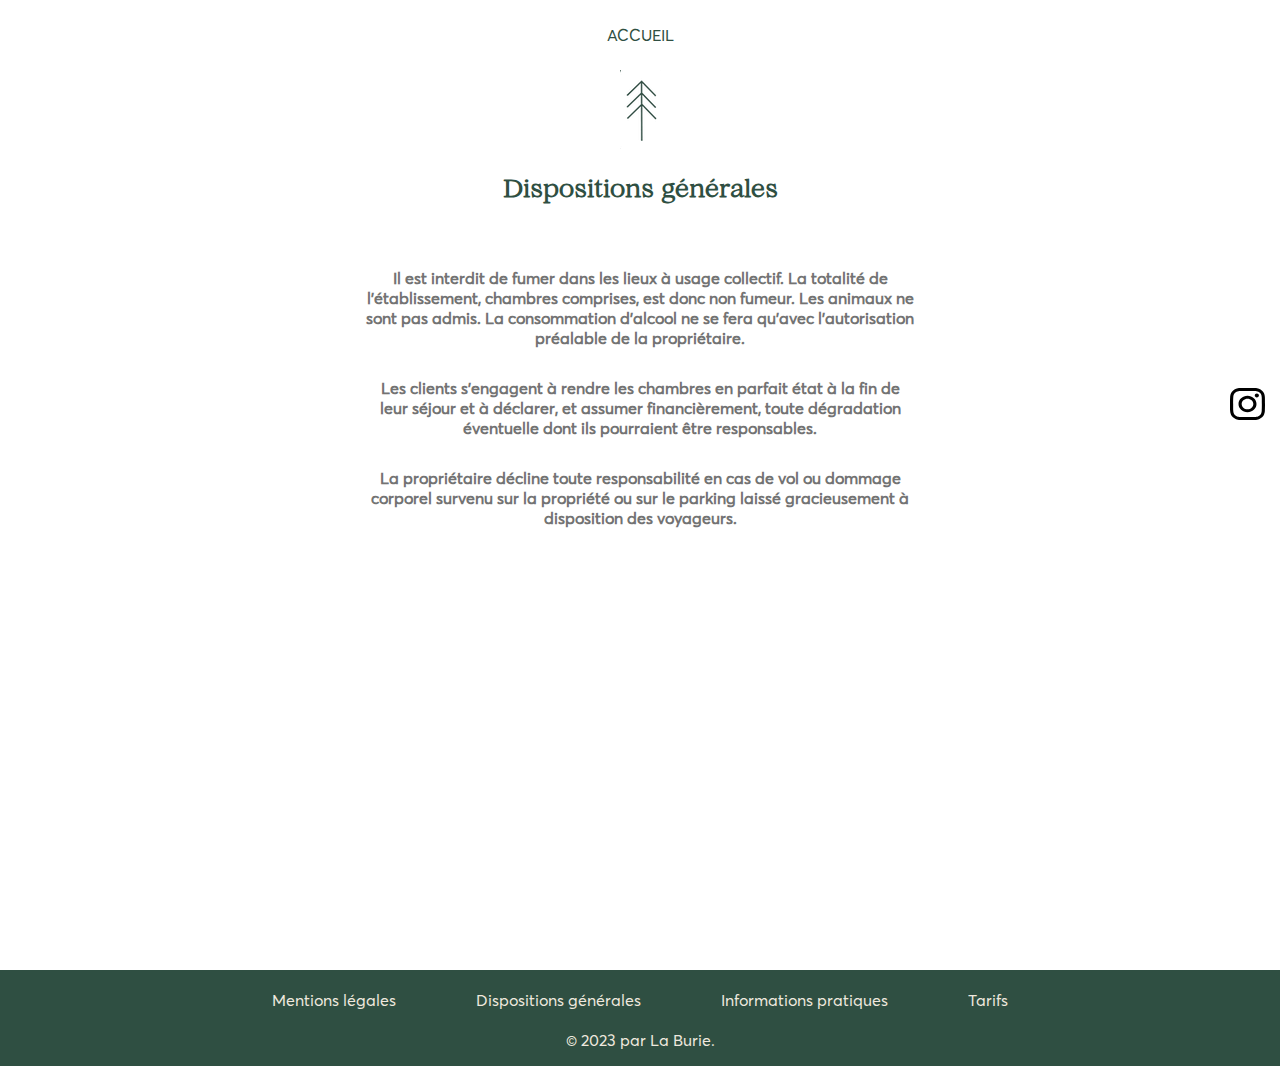
<file: dispositions.html>
<!DOCTYPE html>
<html lang="fr">

<head>
    <meta charset="UTF-8">
    <meta http-equiv="X-UA-Compatible" content="IE=edge">
    <meta name="viewport" content="width=device-width, initial-scale=1.0">
    <link rel="stylesheet" href="dispositions.css">
    <link rel="icon" type="image/png" href="Img/favicon.png">
    <title>Dispositions générales des chambres d'hôtes La Burie</title>
</head>

<body>
    <header>
        <nav class="navbar" id="navbar">
            <h1>La Burie</h1>
            <ul class="nav-menu">
                <li class="nav-item mrg-top">
                    <a href="index.html" class="nav-link">ACCUEIL</a>
                </li>
            </ul>
            <div class="hamburger">
                <span class="bar"></span>
                <span class="bar"></span>
                <span class="bar"></span>
            </div>
        </nav>
    </header>

    <main>
        <div class="container_Main_RS">
            <div class="container_RS">
                <div class="RS">
                    <!-- <a target=_blank href="https://www.booking.com/hotel/fr/la-burie-saint-savinien.fr.html"><img
                            class="img_RS_1" src="Img/Logo_Booking_Laburie.svg">
                        </img></a> -->
                    <!-- <a target=_blank href="https://www.facebook.com/genevieve.lust"><svg
                            xmlns="http://www.w3.org/2000/svg" x="0px" y="0px" width="24" height="24"
                            viewBox="0 0 50 50" style=" fill:#000000;">
                            <path
                                d="M32,11h5c0.552,0,1-0.448,1-1V3.263c0-0.524-0.403-0.96-0.925-0.997C35.484,2.153,32.376,2,30.141,2C24,2,20,5.68,20,12.368 V19h-7c-0.552,0-1,0.448-1,1v7c0,0.552,0.448,1,1,1h7v19c0,0.552,0.448,1,1,1h7c0.552,0,1-0.448,1-1V28h7.222 c0.51,0,0.938-0.383,0.994-0.89l0.778-7C38.06,19.518,37.596,19,37,19h-8v-5C29,12.343,30.343,11,32,11z">
                            </path>
                        </svg></a> -->
                    <a target=_blank href="https://www.instagram.com/la.burie/"><img class="img_RS_2"
                            src="Img/Logo_Instagram_Laburie.svg">
                        </img></a>
                </div>
            </div>
        </div>
        <div class="container_dispositions_logo">
            <img src="Img/Spruce.png" alt="Logo Sapin La Burie">
        </div>
        <div class="container_dispositions">
            <h2 class="container_dispositions_title">Dispositions générales</h2>
            <h4 class="container_dispositions_text">Il est interdit de fumer dans les lieux à usage collectif. La totalité de l'établissement, chambres comprises, est donc non fumeur. Les animaux ne sont pas admis. La consommation d'alcool ne se fera qu'avec l'autorisation préalable de la propriétaire.</h4>
            <h4 class="container_dispositions_text">Les clients s'engagent à rendre les chambres en parfait état à la fin de leur séjour et à déclarer, et assumer financièrement, toute dégradation éventuelle dont ils pourraient être responsables.</h4>
            <h4 class="container_dispositions_text">La propriétaire décline toute responsabilité en cas de vol ou dommage corporel survenu sur la propriété ou sur le parking laissé gracieusement à disposition des voyageurs.</h4>
        </div>
    </main>

    <footer>
        <div class="container_footer">
            <ul class="container_footer_links">
                <li class="footer_link"><a href="mentions.html">Mentions légales</a>
                <li class="footer_link"><a href="dispositions.html">Dispositions générales</a>
                <li class="footer_link"><a href="infos-pratiques.html">Informations pratiques</a>
                <li class="footer_link"><a href="tarifs.html">Tarifs</a>
            </ul>
            <div class="container_footer_copyright">
                <p>© 2023 par La Burie.</p>
            </div>
        </div>
    </footer>
</body>
</html>
</file>
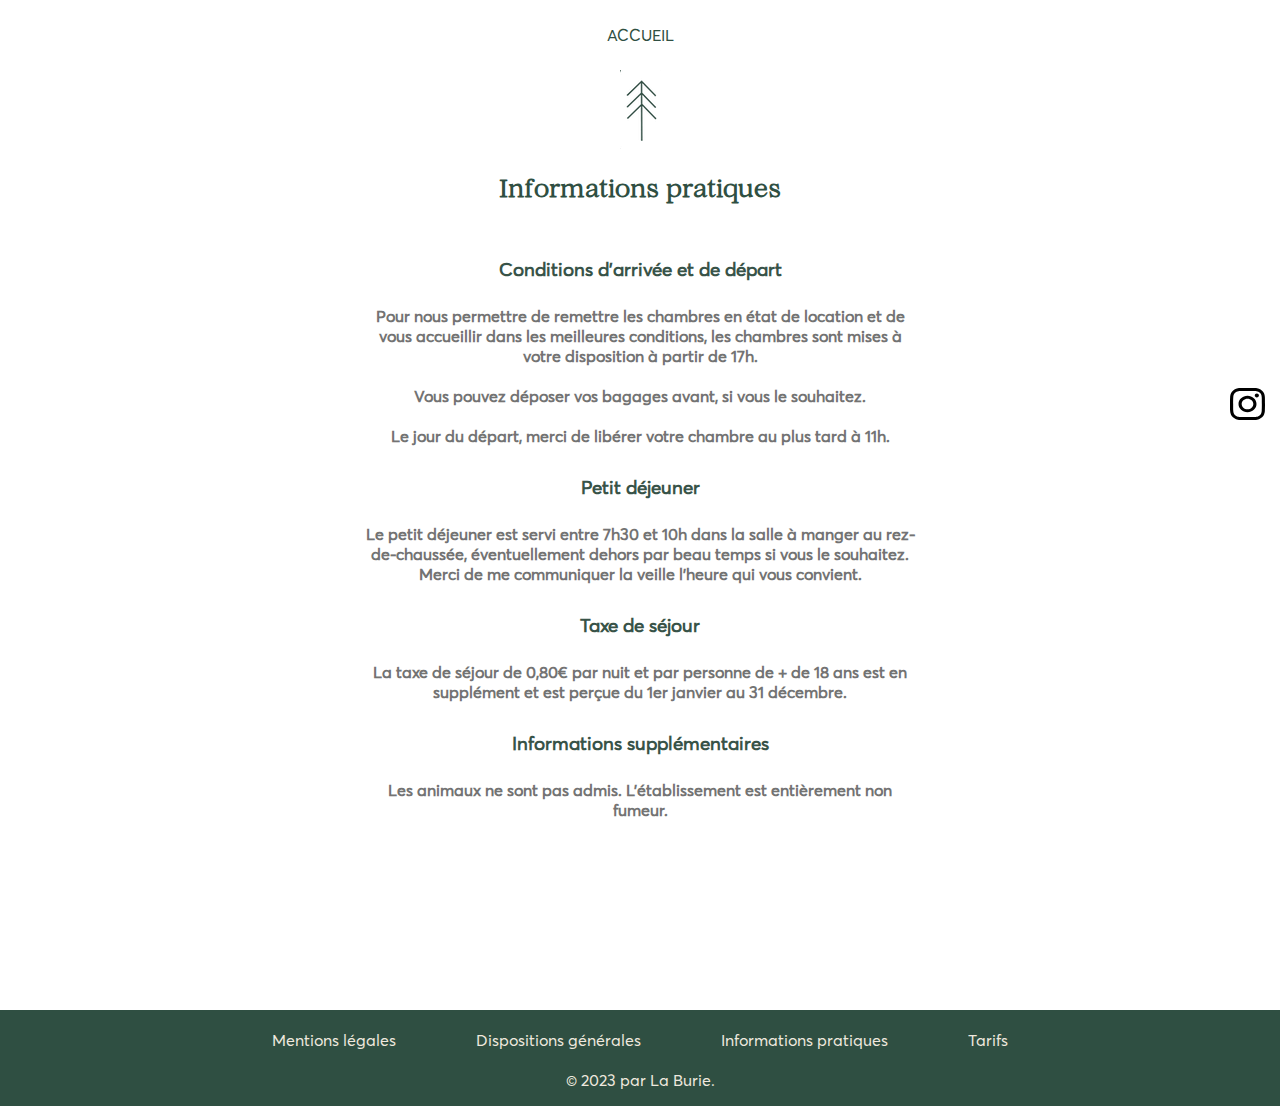
<file: infos-pratiques.html>
<!DOCTYPE html>
<html lang="fr">

<head>
    <meta charset="UTF-8">
    <meta http-equiv="X-UA-Compatible" content="IE=edge">
    <meta name="viewport" content="width=device-width, initial-scale=1.0">
    <link rel="stylesheet" href="infos-pratiques.css">
    <link rel="icon" type="image/png" href="Img/favicon.png">
    <title>Informations pratiques des chambres d'hôtes La Burie</title>
</head>

<body>
    <header>
        <nav class="navbar" id="navbar">
            <h1>La Burie</h1>
            <ul class="nav-menu">
                <li class="nav-item mrg-top">
                    <a href="index.html" class="nav-link">ACCUEIL</a>
                </li>
            </ul>
            <div class="hamburger">
                <span class="bar"></span>
                <span class="bar"></span>
                <span class="bar"></span>
            </div>
        </nav>
    </header>

    <main>
        <div class="container_Main_RS">
            <div class="container_RS">
                <div class="RS">
                    <!-- <a target=_blank href="https://www.booking.com/hotel/fr/la-burie-saint-savinien.fr.html"><img
                            class="img_RS_1" src="Img/Logo_Booking_Laburie.svg">
                        </img></a> -->
                    <!-- <a target=_blank href="https://www.facebook.com/genevieve.lust"><svg
                            xmlns="http://www.w3.org/2000/svg" x="0px" y="0px" width="24" height="24"
                            viewBox="0 0 50 50" style=" fill:#000000;">
                            <path
                                d="M32,11h5c0.552,0,1-0.448,1-1V3.263c0-0.524-0.403-0.96-0.925-0.997C35.484,2.153,32.376,2,30.141,2C24,2,20,5.68,20,12.368 V19h-7c-0.552,0-1,0.448-1,1v7c0,0.552,0.448,1,1,1h7v19c0,0.552,0.448,1,1,1h7c0.552,0,1-0.448,1-1V28h7.222 c0.51,0,0.938-0.383,0.994-0.89l0.778-7C38.06,19.518,37.596,19,37,19h-8v-5C29,12.343,30.343,11,32,11z">
                            </path>
                        </svg></a> -->
                    <a target=_blank href="https://www.instagram.com/la.burie/"><img class="img_RS_2"
                            src="Img/Logo_Instagram_Laburie.svg">
                        </img></a>
                </div>
            </div>
        </div>
        <div class="container_infos-pratiques_logo">
            <img src="Img/Spruce.png" alt="Logo Sapin La Burie">
        </div>
        <div class="container_infos-pratiques">
            <h2 class="container_infos-pratiques_title">Informations pratiques</h2>
                <h3>Conditions d'arrivée et de départ</h3>
                    <h4>Pour nous permettre de remettre les chambres en état de location et de vous accueillir dans les meilleures conditions, les chambres sont mises à votre disposition à partir de 17h.</h4>
                    <h4 class="container_infos-pratiques_text">Vous pouvez déposer vos bagages avant, si vous le souhaitez.</h4>
                    <h4>Le jour du départ, merci de libérer votre chambre au plus tard à 11h.</h4>
                <h3>Petit déjeuner</h3>
                    <h4>Le petit déjeuner est servi entre 7h30 et 10h dans la salle à manger au 
                        rez-de-chaussée, éventuellement dehors par beau temps si vous le souhaitez. 
                        Merci de me communiquer la veille l'heure qui vous convient.</h4>
                <h3>Taxe de séjour</h3>
                    <h4>La taxe de séjour de 0,80€ par nuit et par personne de + de 18 ans est en supplément et est perçue du 1er janvier au 31 décembre.</h4>
                    <h3>Informations supplémentaires</h3>
                        <h4>Les animaux ne sont pas admis. L'établissement est entièrement non fumeur.</h4>
        </div>
    </main>

    <footer>
        <div class="container_footer">
            <ul class="container_footer_links">
                <li class="footer_link"><a href="mentions.html">Mentions légales</a>
                <li class="footer_link"><a href="dispositions.html">Dispositions générales</a>
                <li class="footer_link"><a href="infos-pratiques.html">Informations pratiques</a>
                <li class="footer_link"><a href="tarifs.html">Tarifs</a>
            </ul>
            <div class="container_footer_copyright">
                <p>© 2023 par La Burie.</p>
            </div>
        </div>
    </footer>
</body>
</html>
</file>
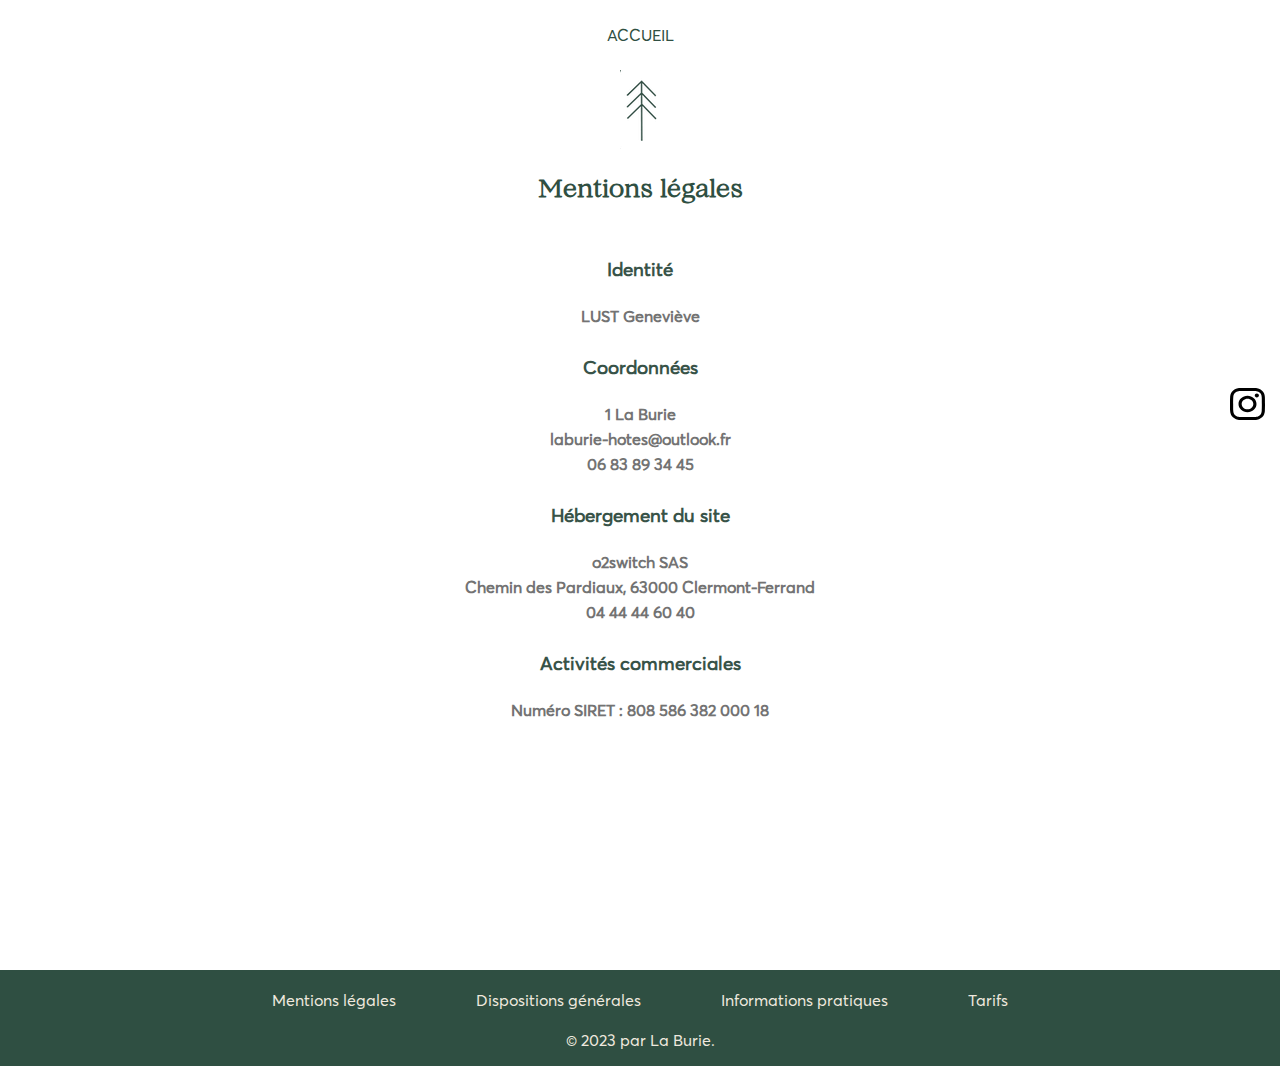
<file: mentions.html>
<!DOCTYPE html>
<html lang="fr">

<head>
    <meta charset="UTF-8">
    <meta http-equiv="X-UA-Compatible" content="IE=edge">
    <meta name="viewport" content="width=device-width, initial-scale=1.0">
    <link rel="stylesheet" href="mentions.css">
    <link rel="icon" type="image/png" href="Img/favicon.png">
    <title>Mentions légales des chambres d'hôtes La Burie</title>
</head>

<body>
    <header>
        <nav class="navbar" id="navbar">
            <h1>La Burie</h1>
            <ul class="nav-menu">
                <li class="nav-item mrg-top">
                    <a href="index.html" class="nav-link">ACCUEIL</a>
                </li>
            </ul>
            <div class="hamburger">
                <span class="bar"></span>
                <span class="bar"></span>
                <span class="bar"></span>
            </div>
        </nav>
    </header>

    <main>
        <div class="container_Main_RS">
            <div class="container_RS">
                <div class="RS">
                    <!-- <a target=_blank href="https://www.booking.com/hotel/fr/la-burie-saint-savinien.fr.html"><img
                            class="img_RS_1" src="Img/Logo_Booking_Laburie.svg">
                        </img></a> -->
                    <!-- <a target=_blank href="https://www.facebook.com/genevieve.lust"><svg
                            xmlns="http://www.w3.org/2000/svg" x="0px" y="0px" width="24" height="24"
                            viewBox="0 0 50 50" style=" fill:#000000;">
                            <path
                                d="M32,11h5c0.552,0,1-0.448,1-1V3.263c0-0.524-0.403-0.96-0.925-0.997C35.484,2.153,32.376,2,30.141,2C24,2,20,5.68,20,12.368 V19h-7c-0.552,0-1,0.448-1,1v7c0,0.552,0.448,1,1,1h7v19c0,0.552,0.448,1,1,1h7c0.552,0,1-0.448,1-1V28h7.222 c0.51,0,0.938-0.383,0.994-0.89l0.778-7C38.06,19.518,37.596,19,37,19h-8v-5C29,12.343,30.343,11,32,11z">
                            </path>
                        </svg></a> -->
                    <a target=_blank href="https://www.instagram.com/la.burie/"><img class="img_RS_2"
                            src="Img/Logo_Instagram_Laburie.svg">
                        </img></a>
                </div>
            </div>
        </div>
        <div class="container_mentions_logo">
            <img src="Img/Spruce.png" alt="Logo Sapin La Burie">
        </div>
        <div class="container_mentions">
            <h2 class="container_mentions_title">Mentions légales</h2>
                <h3>Identité</h3>
                    <h4>LUST Geneviève</h4>
                <h3>Coordonnées</h3>
                    <h4>1 La Burie</h4>
                    <h4>laburie-hotes@outlook.fr</h4>
                    <h4>06 83 89 34 45</h4>
                <h3>Hébergement du site</h3>
                    <h4>o2switch SAS</h4>
                    <h4>Chemin des Pardiaux, 63000 Clermont-Ferrand</h4>
                    <h4>04 44 44 60 40</h4>
                <h3>Activités commerciales</h3>
                    <h4>Numéro SIRET : 808 586 382 000 18</h4>
        </div>
    </main>

    <footer>
        <div class="container_footer">
            <ul class="container_footer_links">
                <li class="footer_link"><a href="mentions.html">Mentions légales</a>
                <li class="footer_link"><a href="dispositions.html">Dispositions générales</a>
                <li class="footer_link"><a href="infos-pratiques.html">Informations pratiques</a>
                <li class="footer_link"><a href="tarifs.html">Tarifs</a>
            </ul>
            <div class="container_footer_copyright">
                <p>© 2023 par La Burie.</p>
            </div>
        </div>
    </footer>
</body>
</html>
</file>
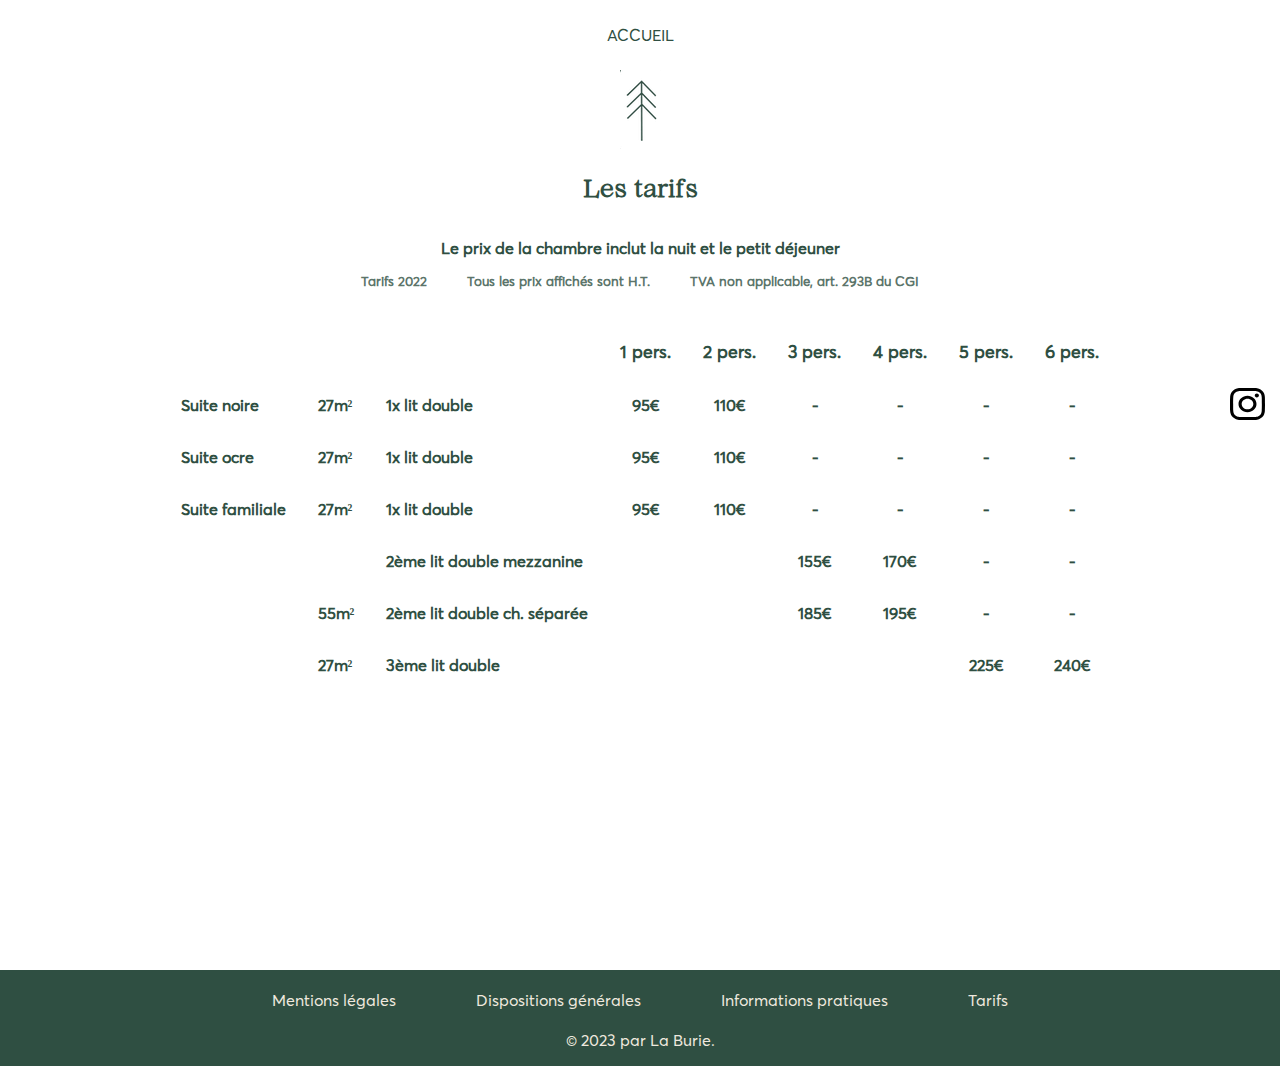
<file: tarifs.html>
<!DOCTYPE html>
<html lang="fr">

<head>
    <meta charset="UTF-8">
    <meta http-equiv="X-UA-Compatible" content="IE=edge">
    <meta name="viewport" content="width=device-width, initial-scale=1.0">
    <link rel="stylesheet" href="tarifs.css">
    <link rel="icon" type="image/png" href="Img/favicon.png">
    <title>Tarifs des chambres d'hôtes La Burie</title>
</head>

<body>
    <header>
        <nav class="navbar" id="navbar">
            <h1>La Burie</h1>
            <ul class="nav-menu">
                <li class="nav-item mrg-top">
                    <a href="index.html" class="nav-link">ACCUEIL</a>
                </li>
            </ul>
            <div class="hamburger">
                <span class="bar"></span>
                <span class="bar"></span>
                <span class="bar"></span>
            </div>
        </nav>
    </header>

    <main>
        <div class="container_Main_RS">
            <div class="container_RS">
                <div class="RS">
                    <!-- <a target=_blank href="https://www.booking.com/hotel/fr/la-burie-saint-savinien.fr.html"><img
                            class="img_RS_1" src="Img/Logo_Booking_Laburie.svg">
                        </img></a> -->
                    <!-- <a target=_blank href="https://www.facebook.com/genevieve.lust"><svg
                            xmlns="http://www.w3.org/2000/svg" x="0px" y="0px" width="24" height="24"
                            viewBox="0 0 50 50" style=" fill:#000000;">
                            <path
                                d="M32,11h5c0.552,0,1-0.448,1-1V3.263c0-0.524-0.403-0.96-0.925-0.997C35.484,2.153,32.376,2,30.141,2C24,2,20,5.68,20,12.368 V19h-7c-0.552,0-1,0.448-1,1v7c0,0.552,0.448,1,1,1h7v19c0,0.552,0.448,1,1,1h7c0.552,0,1-0.448,1-1V28h7.222 c0.51,0,0.938-0.383,0.994-0.89l0.778-7C38.06,19.518,37.596,19,37,19h-8v-5C29,12.343,30.343,11,32,11z">
                            </path>
                        </svg></a> -->
                    <a target=_blank href="https://www.instagram.com/la.burie/"><img class="img_RS_2"
                            src="Img/Logo_Instagram_Laburie.svg">
                        </img></a>
                </div>
            </div>
        </div>
        <div class="container_tarifs_logo">
            <img src="Img/Spruce.png" alt="Logo Sapin La Burie">
        </div>
        <h2 class="container_tarifs_title">Les tarifs</h2>
        <h4 class="container_tarifs_subtitle">Le prix de la chambre inclut la nuit et le petit déjeuner</h4>
        <div class="container_tarifs_2022">
            <h5>Tarifs 2022</h5>
            <h5>Tous les prix affichés sont H.T.</h5>
            <h5>TVA non applicable, art. 293B du CGI</h5>
        </div>
        <div class="container_tarifs_table">
        <table>
            <!-- <caption>Tarifs des chambres d'hôtes La Burie</caption> -->
            <tr class="container_tarifs_table_nomSuites">
                <th></th>
                <th></th>
                <th></th>
                <th class="container_tarifs_table_nbPers">1 pers.</th>
                <th class="container_tarifs_table_nbPers">2 pers.</th>
                <th class="container_tarifs_table_nbPers">3 pers.</th>
                <th class="container_tarifs_table_nbPers">4 pers.</th>
                <th class="container_tarifs_table_nbPers">5 pers.</th>
                <th class="container_tarifs_table_nbPers">6 pers.</th>
            </tr>
            <tr>
                <th>Suite noire</th>
                <th>27m²</th>
                <th>1x lit double</th>
                <th class="prix">95€</th>
                <th class="prix">110€</th>
                <th class="prix">-</th>
                <th class="prix">-</th>
                <th class="prix">-</th>
                <th class="prix">-</th>
            </tr>
            <tr>
                <th>Suite ocre</th>
                <th>27m²</th>
                <th>1x lit double</th>
                <th class="prix">95€</th>
                <th class="prix">110€</th>
                <th class="prix">-</th>
                <th class="prix">-</th>
                <th class="prix">-</th>
                <th class="prix">-</th>
            </tr>
            <tr>
                <th>Suite familiale</th>
                <th>27m²</th>
                <th>1x lit double</th>
                <th class="prix">95€</th>
                <th class="prix">110€</th>
                <th class="prix">-</th>
                <th class="prix">-</th>
                <th class="prix">-</th>
                <th class="prix">-</th>
            </tr>
            <tr>
                <th></th>
                <th></th>
                <th>2ème lit double mezzanine</th>
                <th></th>
                <th></th>
                <th class="prix">155€</th>
                <th class="prix">170€</th>
                <th class="prix">-</th>
                <th class="prix">-</th>
            </tr>
            <tr>
                <th></th>
                <th>55m²</th>
                <th>2ème lit double ch. séparée</th>
                <th></th>
                <th></th>
                <th class="prix">185€</th>
                <th class="prix">195€</th>
                <th class="prix">-</th>
                <th class="prix">-</th>
            </tr>
            <tr>
                <th></th>
                <th>27m²</th>
                <th>3ème lit double</th>
                <th></th>
                <th></th>
                <th class="prix"></th>
                <th class="prix"></th>
                <th class="prix">225€</th>
                <th class="prix">240€</th>
            </tr>
        </table>
    </div>
    </main>

    <footer>
        <div class="container_footer">
            <ul class="container_footer_links">
                <li class="footer_link"><a href="mentions.html">Mentions légales</a>
                <li class="footer_link"><a href="dispositions.html">Dispositions générales</a>
                <li class="footer_link"><a href="infos-pratiques.html">Informations pratiques</a>
                <li class="footer_link"><a href="tarifs.html">Tarifs</a>
            </ul>
            <div class="container_footer_copyright">
                <p>© 2023 par La Burie.</p>
            </div>
        </div>
    </footer>
</body>
</html>
</file>
<file: index.css>
/* ---------------- Infos Générales ----------------------- */

@font-face {
  src: url(fonts/Lovelace-Regular.otf);
  font-family: LoveReg;
}

@font-face {
  src: url(fonts/Lovelace-Bold-Italic.otf);
  font-family: LoveBol;
}

@font-face {
  src: url(fonts/Averta-Regular.otf);
  font-family: AveReg;
}

@font-face {
  src: url(fonts/Averta-ExtraBold.otf);
  font-family: AveExt;
}

* {
  margin: 0;
  padding: 0;
  box-sizing: border-box;
  scroll-behavior: smooth;
}

/* ---------------- Header ----------------- */

.main {
  position: relative;
}

/*.navbar.hidden {
    transition: top 0.3s;
    transition-delay: 0.2s;
    top: -80px;
}*/

.navbar {
  width: 100%;
  position: fixed;
  min-height: 70px;
  display: flex;
  justify-content: center;
  align-items: center;
  padding: 0 24px;
  background-color: white;
  font-family: AveReg;
  z-index: 999;
  transition: 0.5s;
}

.navbar > h1 {
  width: 4%;
  fill: black;
  display: none;
  white-space: nowrap;
  font-family: Lovereg;
  line-height: 0;
  color: #2f4f42;
}

.nav-menu {
  display: flex;
  justify-content: space-between;
  align-items: center;
  gap: 60px;
  z-index: 6;
}

.nav-item {
  white-space: nowrap;
}

.nav-item > a {
  list-style: none;
  text-decoration: none;
  color: #2f4f42;
  transition: all 0.3s ease-out;
}

.nav-item > a:hover {
  color: #a0a09f;
}

li {
  list-style: none;
}

.nav-link {
  text-decoration: none;
}

.nav-branding {
  display: none;
}

.hamburger {
  display: none;
  cursor: pointer;
}

.bar {
  display: block;
  width: 25px;
  height: 3px;
  margin: 5px auto;
  border-radius: 15px;
  -webkit-transition: all 0.3s ease-in-out;
  transition: all 0.3s ease-in-out;
  background-color: #2f4f42;
}

@media (max-width: 980px) {
  .hamburger {
    display: block;
  }

  .nav-branding {
    display: block;
  }

  .hamburger.active .bar:nth-child(2) {
    opacity: 0;
  }

  .hamburger.active .bar:nth-child(1) {
    transform: translateY(8px) rotate(45deg);
  }

  .hamburger.active .bar:nth-child(3) {
    transform: translateY(-8px) rotate(-45deg);
  }

  .navbar {
    justify-content: space-between;
  }

  .nav-menu {
    position: fixed;
    left: -100%;
    top: 70px;
    gap: 0;
    flex-direction: column;
    background-color: white;
    width: 100%;
    text-align: center;
    transition: 0.3s;
  }

  .nav-item {
    margin: 16px 0;
  }

  .nav-menu.active {
    left: 0;
  }

  .nav-branding.active {
    opacity: 0;
  }

  .non.active {
    opacity: 0;
  }

  .mrg-top {
    margin-top: 24px;
  }

  .mrg-bot {
    margin-bottom: 24px;
  }

  .navbar > h1 {
    display: block;
    width: 3%;
  }
}

.logo {
  display: flex;
  justify-content: flex-end;
}

/* ---------------- Main ----------------------- */

.container_Main_RS {
  display: flex;
  flex-flow: row-reverse;
  position: absolute;
  right: 0;
  top: 50%;
  /* transform: translateY(-50%); */
}

.container_RS {
  display: flex;
  justify-content: center;
  align-items: center;
  flex-direction: column;
  position: fixed;
  z-index: 100;
}

.RS {
  display: flex;
  justify-content: center;
  align-items: center;
  flex-direction: column;
  background-color: #fff;
}

.RS a {
  display: flex;
}

.img_RS_1 {
  margin: 15px 15px 10px 15px;
}

.img_RS_2 {
  margin: 15px;
}

@media screen and (max-width: 450px) {
  .RS {
    flex-direction: row;
  }

  .container_RS {
    /* top: initial;
    bottom: 0; */
    display: none;
  }

  .container_Main_RS {
    flex-flow: row;
    justify-content: center;
  }

  .img_RS_1 {
    margin: 15px 7.5px 15px 15px;
  }

  .img_RS_2 {
    margin: 15px 15px 15px 7.5px;
  }
}

.container_accueil {
  position: relative;
  display: flex;
  width: 100%;
}

.container_accueil > img {
  position: absolute;
  top: 35%;
  left: 64%;
}

.container_accueil_first {
  display: flex;
  flex-direction: column;
  justify-content: center;
  align-items: center;
  width: 50%;
  height: 100vh;
  font-family: LoveBol;
  font-size: 1.88rem;
  color: #2f4f42;
  background-color: rgb(184, 179, 150);
}

.container_accueil_first > svg {
  transform: rotate(180deg);
  fill: #2f4f42;
  z-index: 5;
}

.container_accueil_second {
  display: flex;
  width: 50%;
  height: 100vh;
}

.container_accueil_img {
  height: 100%;
  width: 100%;
  object-fit: cover;
}

.container_reservation {
  position: absolute;
  width: 100%;
  bottom: 50px;
  text-align: center;
}

.centered-content {
  display: inline-block;
}

.content_reservation {
  display: block;
  width: 100%;
}

.co-widget-p-link-container {
  display: none !important;
}

@media screen and (max-width: 1200px) {
  .container_accueil > img {
    left: 60%;
    top: 35%;
  }

  .container_reservation {
    position: absolute;
    width: 100%;
    bottom: 20px;
    text-align: center;
  }
}

@media screen and (max-width: 1100px) {
  .container_accueil > img {
    left: 56%;
    top: 35%;
  }
}

@media screen and (max-width: 980px) {
  .container_accueil {
    flex-direction: column;
  }

  .container_accueil_first {
    width: 100%;
    height: 300px;
    font-size: 1.5rem;
    margin-bottom: -50px;
  }

  .container_accueil_second {
    width: 100%;
    height: 700px;
  }

  .container_accueil > img {
    left: 33%;
  }
}

@media screen and (max-width: 700px) {
  .container_accueil > img {
    left: 25%;
  }
}

@media screen and (max-width: 600px) {
  .container_accueil > img {
    left: 16%;
  }
}

@media screen and (max-width: 500px) {
  .container_accueil > img {
    left: 12%;
  }
}

@media screen and (max-width: 400px) {
  .container_accueil > img {
    left: 4%;
  }
}

@media screen and (max-width: 365px) {
  .container_accueil > img {
    display: none;
  }
}

/* @media screen and (max-width: 300px) {

    .container_accueil_first {
        font-size: 1.5rem;
    }
} */

.container_a-propos {
  display: flex;
  justify-content: center;
  flex-direction: column;
  height: 500px;
  background-color: #fff;
}

.container_a-propos_logo {
  display: flex;
  justify-content: center;
}

.container_a-propos_logo > img {
  width: 46px;
  left: 50%;
  margin-bottom: -40px;
}

.container_a-propos_title {
  display: flex;
  justify-content: center;
  color: #2f4f42;
  padding: 55px 0px 45px;
  font-size: 1.1rem;
  font-family: Lovereg;
}

.container_a-propos_text {
  display: flex;
  justify-content: center;
  text-align: center;
  flex-direction: column;
  padding: 0% 34.6%;
  font-family: Avereg;
  font-style: italic;
  color: #737373;
  margin-bottom: 20px;
}

@media screen and (max-width: 1100px) {
  .container_a-propos {
    height: 600px;
  }
}

@media screen and (max-width: 700px) {
  .container_a-propos_text {
    padding: 0% 24.6%;
  }
}

@media screen and (max-width: 450px) {
  .container_a-propos_text {
    padding: 0% 14.6%;
  }
}

.container_a-propos_text_1 {
  margin-bottom: 40px;
}

.container_chambres_bg {
    background: url(Img/PhotoChambreOcreLaBurie_2.jpg);
    height: 525px;
    background-color: grey;
    display: flex;
    justify-content: center;
    align-items: center;
    text-align: center;
    flex-direction: column;
    font-family: Lovereg;
    object-fit: cover;
    width: 100%;
    background-size: cover;
    background-repeat: no-repeat;
    background-attachment: fixed;
}

.container_chambres_square {
  width: 13.5rem;
  display: flex;
  flex-direction: column;
  justify-content: center;
  align-items: center;
  text-align: center;
  white-space: nowrap;
}

.container_chambres_btn {
  width: 100%;
}

@media screen and (max-width: 600px) {
  .container_chambres_bg {
    height: 300px;
  }

  .container_chambres_square {
    margin-left: 0%;
    width: 100%;
  }

  .container_chambres_btn {
    width: 230px;
  }
}

@media screen and (max-width: 700px) {
  .container_chambres_bg {
    background-attachment: initial;
  }
}

.container_chambres_title {
  color: #2f4f42;
  letter-spacing: 2px;
  font-size: 1.15rem;
  font-family: Lovereg;
}

.container_chambres_link > svg {
  width: 25%;
  fill: white;
}

.container_chambres_link:hover > svg {
  width: 30%;
  fill: white;
  transition: all 0.2s ease 0s;
}

.container_chambres_link {
  margin-top: 23px;
  color: white;
  padding: 0px 6px 0px 26px;
  border-radius: 24px;
  height: 45px;
  display: flex;
  justify-content: space-around;
  align-items: center;
  line-height: 0;
  font-family: Avereg;
  background-color: #2f4f42;
  list-style: none;
  text-decoration: none;
}

.container_chambres_link:hover {
  background-color: #355f3e;
}

.container_services {
  background-color: #fff;
  width: 100%;
  height: 640px;
}

.container_services_bg {
  width: 100%;
  height: 320px;
  display: flex;
  justify-content: center;
  text-align: center;
  /* align-items: center; */
  /* padding: 0px 250px; */
}

.container_services_svg {
  height: 65px;
  bottom: 0;
}

.svg-1 > svg {
  width: 50px;
}

.svg-2 > svg {
  width: 100px;
}

.svg-3 > svg {
  width: 50px;
}

.svg-4 > svg {
  width: 50px;
}

.svg-5 > svg {
  width: 50px;
  /* margin-bottom: 3px; */
}

.svg-6 > svg {
  width: 50px;
}

.rectangle_1 {
  align-items: flex-end;
  background-color: white;
  padding-top: 50px;
}

.rectangle_2 {
  align-items: center;
  background-color: white;
  /* padding-bottom: 50px; */
}

.container_services_square {
  width: 320px;
  margin: 10px;
}

.container_services_title {
  font-family: Avereg;
  font-size: 1.03rem;
  color: #242323;
}

.container_services_text {
  font-family: Avereg;
  font-style: italic;
  font-size: 1.2rem;
  padding: 22px 24px;
  word-spacing: 1px;
  color: #737373;
  line-height: 26px;
}

@media screen and (min-width: 700px) and (max-width: 1100px) {
  .container_services_bg {
    padding: 0px 50px;
  }
}

@media screen and (max-width: 700px) {
  .container_services_bg {
    height: 550px;
    flex-direction: column;
    padding: 0px;
  }

  .rectangle_1 {
    align-items: center;
    padding-top: 160px;
    margin-bottom: 180px;
  }

  .container_services {
    height: 960px;
  }

  .rectangle_2 {
    padding-bottom: 80px;
  }
}

.container_espaces {
  background-color: #fff;
  width: 100%;
  height: 900px;
  padding: 80px;
  display: flex;
  flex-direction: column;
  align-items: center;
  justify-content: center;
}

.container_espaces_title {
  display: flex;
  justify-content: center;
  padding-top: 120px;
  color: #2f4f42;
  line-height: 0;
  font-weight: lighter;
  font-family: Lovereg;
  white-space: nowrap;
}

/* .container_espaces_logo_arrondi {
    position: absolute;
    width: 19%;
    transform: rotate(-20deg);
    left: 13.6%;
} */

.w3-button {
  top: 50%;
  width: 46px;
  height: 46px;
  line-height: 46px;
  background-color: rgba(47, 79, 66, 1);
  color: white;
  cursor: pointer;
  border-radius: 50%;
  font-size: 1.2rem;
  position: absolute;
  transform: translateY(-50%);
  text-align: center;
}

/* .carousel>img:nth-child(1) {
    width: 90%;
} */

.w3-button:first-child {
  left: -23px;
  display: none;
}

.w3-button:last-child {
  right: -23px;
}

@media screen and (max-width: 400px) {
  .w3-button:last-child {
    display: none;
  }
}

.container_espaces_carrousel {
  margin: 100px 80px;
  max-width: 1200px;
  position: relative;
}

.container_espaces_carrousel .carousel {
  white-space: nowrap;
  overflow: hidden;
  scroll-behavior: smooth;
}

.carousel.dragging {
  cursor: grab;
  scroll-behavior: auto;
}

.carousel.dragging img {
  pointer-events: none;
}

.carousel img {
  height: 680px;
  margin: 3px;
  object-fit: cover;
  width: calc(100% / 3);
}

@media screen and (max-width: 1000px) {
  .carousel img {
    width: calc(100% / 2);
  }
}

@media screen and (max-width: 700px) {
  .carousel img {
    width: 100%;
  }
}

/* .img1 {
    background-image: url("Img/IMG_9075-min.jpg");
}

.img2 {
    background-image: url("Img/IMG_9071-min.jpg");
}

.img3 {
    background-image: url("Img/IMG_9072-min.jpg");
} */

.container_activites_bg {
  width: 100%;
  height: 150px;
  display: flex;
  justify-content: center;
  text-align: center;
  padding: 0px 250px;
  align-items: center;
}

.container_activites_square {
  width: 340px;
}

.container_activites_title {
  height: 100px;
  display: flex;
  justify-content: center;
  font-family: Lovereg;
  color: #355f3e;
}

.container_activites_title2 {
  display: flex;
  justify-content: center;
  font-family: Avereg;
  color: #242323;
}

.container_activites_text {
  font-family: Avereg;
  font-style: italic;
  font-size: 1.2rem;
  padding: 22px 24px;
  word-spacing: 1px;
  color: #737373;
  line-height: 26px;
  width: 100%;
}

@media screen and (min-width: 700px) and (max-width: 1100px) {
  .container_activites_bg {
    padding: 0px 50px;
  }
}

/* @media screen and (min-width: 600px) and (max-width: 700px) {

    .container_espaces_logo_arrondi {
        top: 495%;
    }
}

@media screen and (min-width: 700px) and (max-width: 800px) {

    .container_espaces_logo_arrondi {
        top: 410%;
    }
} */

@media screen and (max-width: 700px) {
  .container_espaces {
    margin-top: 320px;
  }

  .container_activites_bg {
    flex-direction: column;
    height: 350px;
    padding: 0px 0px;
  }

  .container_activites_square {
    margin: 15px 0px;
  }

  .mrg-top-1 {
    margin-top: 20px;
  }

  .mrg-top-2 {
    margin-top: 90px;
  }

  .container_activites_text {
    padding: 22px 25px;
  }
}

@media screen and (max-width: 600px) {
  .container_espaces_logo_arrondi {
    top: 465%;
  }
}

@media screen and (max-width: 500px) {
  .container_espaces_logo_arrondi {
    display: none;
  }
}

.container_commentaires {
    background: url(Img/PhotoChambreNoireLaBurie_1.jpg);
    height: 630px;
    background-color: grey;
    margin-top: 60px;
    object-fit: cover;
    width: 100%;
    background-size: cover;
    background-repeat: no-repeat;
    background-attachment: fixed;
    display: flex;
    align-items: center;
    justify-content: space-around;
}

@media screen and (max-width: 700px) {
  .container_commentaires {
    background-attachment: initial;
  }

  .container_commentaires {
    justify-content: center;
  }
}

.container_commentaires_square {
  width: 400px;
  height: 400px;
  background-color: #fff;
  display: flex;
  justify-content: center;
  align-items: center;
  flex-direction: column;
  text-align: center;
  z-index: 101;
}

.container_commentaires_title {
  color: #2f4f42;
  margin-bottom: 20px;
}

.container_commentaires_img > img {
  width: 30px;
}

.container_commentaires_text {
  color: #737373;
  width: 76%;
  font-style: italic;
  line-height: 22px;
  font-family: Avereg;
  font-size: 0.8rem;
  margin-bottom: 14px;
}

.container_commentaires_text-2 {
  margin-bottom: 14px;
}

.container_commentaires_point {
  display: flex;
}

.black_point {
  height: 6px;
  width: 6px;
  border-radius: 50px;
  margin: 0px 6px;
  background-color: black;
  display: flex;
}

.grey {
  background-color: grey;
}

.slider {
  width: 400px;
  overflow: hidden;
}

.slides {
  width: calc(400px * 3);
  animation: glisse 15s infinite;
  display: flex;
}

.slide {
  float: left;
}

@keyframes glisse {
  0% {
    transform: translateX(0);
  }

  30% {
    transform: translateX(-0);
  }

  33.3% {
    transform: translateX(-400px);
  }

  63.3% {
    transform: translateX(-400px);
  }

  66.6% {
    transform: translateX(-800px);
  }

  96.6% {
    transform: translateX(-800px);
  }

  100% {
    transform: translateX(0);
  }
}

@media screen and (max-width: 400px) {
  .slider {
    width: 350px;
  }

  .slides {
    width: calc(350px * 3);
  }

  .container_commentaires_square {
    width: 350px;
    height: 350px;
  }

  @keyframes glisse {
    0% {
      transform: translateX(0);
    }

    30% {
      transform: translateX(-0);
    }

    33.3% {
      transform: translateX(-350px);
    }

    63.3% {
      transform: translateX(-350px);
    }

    66.6% {
      transform: translateX(-700px);
    }

    96.6% {
      transform: translateX(-700px);
    }

    100% {
      transform: translateX(0);
    }
  }
}

.container_contact {
  background-color: #f5f5f5;
  margin-top: 20px;
}

.container_contact_title {
  padding-top: 100px;
  display: flex;
  justify-content: center;
  font-family: Lovereg;
  color: #2f4f42;
  font-size: 0.9rem;
  white-space: nowrap;
}

.container_contact_text {
  padding-top: 40px;
  display: flex;
  justify-content: center;
  font-family: Avereg;
  color: #737373;
  font-size: 0.9rem;
  white-space: nowrap;
}

.container_contact_text-1,
.container_contact_text-2,
.container_contact_text-3,
.container_contact_text-4,
.container_contact_text-5 {
  display: flex;
  padding: 0px 20px;
  color: #737373 !important;
}

@media screen and (max-width: 855px) {
  .container_contact_text {
    flex-direction: column;
    justify-content: center;
    align-items: center;
  }

  .container_contact_text-2,
  .container_contact_text-4 {
    display: none;
  }

  .container_contact_text-3 {
    padding: 15px;
  }
}

input,
textarea {
  font-style: italic;
  font-family: Avereg;
}

.container_contact_formulaire {
  max-width: 1100px;
  margin: 0px auto;
  padding: 60px 10px;
  display: flex;
  justify-content: space-between;
  flex-direction: column;
  align-items: center;
  box-sizing: border-box;
}

form {
  display: flex;
  justify-content: space-between;
  flex-wrap: wrap;
  max-width: 600px;
}

.name,
.number {
  width: 49.5%;
  margin-bottom: 10px;
}

textarea,
.email {
  width: 100%;
  margin-bottom: 7px;
}

input,
textarea {
  padding: 10px;
  box-sizing: border-box;
  border: none;
  outline: none;
  border-bottom: 2px solid #2f4f42;
  background-color: #f5f5f5;
  transition: 0.2s;
  resize: none;
}

textarea {
  padding: 10px 10px 80px;
}

textarea:hover,
input:hover {
  border-bottom: 2px solid #2f4f42;
}

button {
  width: 160px;
  height: 36px;
  border-radius: 25px;
  border: 2px solid #2f4f42;
  background-color: #f5f5f5;
  color: #2f4f42;
  font-weight: bold;
  font-size: 1.15rem;
  cursor: pointer;
  outline: none;
  margin: 0 auto;
  line-height: 0;
  transition: all 0.6s ease 0s;
}

button:hover {
  background-color: #2f4f42;
  transition: all 0.6s ease-out;
  color: white;
  border: none;
}

@media screen and (max-width: 700px) {
  form {
    flex-direction: column;
    width: 95%;
  }

  .name,
  .number {
    width: 100%;
  }
}

.container_maps {
  width: 100%;
  height: 630px;
}

iframe {
  width: 100%;
  height: 100%;
  object-fit: cover;
  background-size: cover;
}

/* ---------------- Footer ----------------------- */

.container_footer {
  height: 96px;
  background-color: #2f4f42;
}

.container_footer_links {
  display: flex;
  justify-content: center;
  list-style: none;
  text-decoration: none;
  color: #eee8de;
  font-family: AveReg;
}

.footer_link {
  padding: 20px 40px;
  z-index: 99;
}

.footer_link > a {
  list-style: none;
  text-decoration: none;
  color: #eee8de;
}

.container_footer_copyright {
  display: flex;
  justify-content: center;
  list-style: none;
  text-decoration: none;
  color: #eee8de;
  font-family: AveReg;
}

@media screen and (max-width: 1200px) {
  .container_footer {
    display: flex;
    justify-content: start;
    text-align: center;
    flex-direction: column;
    height: 240px;
    background-color: #2f4f42;
  }

  .container_footer_links {
    flex-direction: column;
    justify-content: start;
  }

  * .container_footer_copyright {
    padding: 10px 0px 0px;
  }

  .footer_link {
    padding: 12px 0px;
  }
}

@media screen and (max-width: 450px) {
  .container_footer {
    height: 315px;
  }

  .footer_link:nth-child(1) {
    margin-top: 5px;
  }
}
</file>
<file: dispositions.css>
/* ---------------- Infos Générales ----------------------- */

@font-face {
    src: url(fonts/Lovelace-Regular.otf);
    font-family: LoveReg;
}

@font-face {
    src: url(fonts/Lovelace-Bold-Italic.otf);
    font-family: LoveBol;
}

@font-face {
    src: url(fonts/Averta-Regular.otf);
    font-family: AveReg;
}

@font-face {
    src: url(fonts/Averta-ExtraBold.otf);
    font-family: AveExt;
}

* {
    margin: 0;
    padding: 0;
    box-sizing: border-box;
    scroll-behavior: smooth;
}

/* ---------------- Header ----------------- */

/*.navbar.hidden {
    transition: top 0.3s;
    transition-delay: 0.2s;
    top: -80px;
}*/

.navbar {
    width: 100%;
    min-height: 70px;
    display: flex;
    justify-content: center;
    align-items: center;
    padding: 0 24px;
    background-color: white;
    font-family: AveReg;
    z-index: 999;
    transition: 0.5s;
}

.navbar>h1 {
    width: 4%;
    fill: black;
    display: none;
    white-space: nowrap;
    font-family: Lovereg;
    line-height: 0;
    color: #2F4F42;
}

.nav-menu {
    display: flex;
    justify-content: space-between;
    align-items: center;
    gap: 60px;
    z-index: 6;
}

.nav-item {
    white-space: nowrap;
}

.nav-item>a {
    list-style: none;
    text-decoration: none;
    color: #2F4F42;
    transition: all 0.3s ease-out;
}

.nav-item>a:hover {
    color: #A0A09F;
}

li {
    list-style: none;
}

.nav-link {
    text-decoration: none;
}

.nav-branding {
    display: none
}

.hamburger {
    display: none;
    cursor: pointer;
}

.bar {
    display: block;
    width: 25px;
    height: 3px;
    margin: 5px auto;
    border-radius: 15px;
    -webkit-transition: all 0.3s ease-in-out;
    transition: all 0.3s ease-in-out;
    background-color: #2F4F42;
}


.logo {
    display: flex;
    justify-content: flex-end;
}

/* ---------------- Main ----------------- */

.container_Main_RS {
    display: flex;
    flex-flow: row-reverse;
}

.container_RS {
    display: flex;
    justify-content: center;
    align-items: center;
    flex-direction: column;
    position: fixed;
    top: 42%;
    z-index: 100;
}

.RS {
    display: flex;
    justify-content: center;
    align-items: center;
    flex-direction: column;
    background-color: #fff;
}

.img_RS_1 {
    margin: 15px 15px 10px 15px;
}

.img_RS_2 {
    margin: 10px 15px 15px 15px;
}

@media screen and (max-width: 980px) {

    .RS {
        display: flex;
        flex-direction: row;
        background-color: #fff;
    }

    .container_RS {
        top: initial;
        bottom: 0;
    }

    .container_Main_RS {
        display: flex;
        flex-flow: row;
        justify-content: center;
    }

    .img_RS_1 {
        margin: 15px 7.5px 15px 15px;
    }

    .img_RS_2 {
        margin: 15px 15px 15px 7.5px;
    }
}

main {
    color: #2F4F42;
    min-height: 100vh;
}

.container_dispositions_logo {
    display: flex;
    justify-content: center;
}

.container_dispositions {
    display: flex;
    flex-direction: column;
    align-items: center;
    text-align: center;
}

.container_dispositions_title {
    font-family: LoveReg;
    margin: 30px 0px 50px 0px;
}

.container_dispositions_text {
    font-family: AveReg;
    color: #737373;
    width: 550px;
    margin: 15px 0px;
}

@media screen and (max-width: 650px) {

    .container_dispositions_text {
        width: 400px;
    }
}

@media screen and (max-width: 500px) {

    .container_dispositions_text {
        width: 300px;
    }
}

@media screen and (max-width: 400px) {

    .container_dispositions_text {
        width: 250px;
    }
}

@media screen and (max-width: 300px) {

    .container_dispositions_text {
        width: 200px;
    }

    .container_dispositions {
        margin-bottom: 30px;
    }
}

/* ---------------- Footer ----------------------- */

.container_footer {
    height: 96px;
    background-color: #2F4F42;
}

.container_footer_links {
    display: flex;
    justify-content: center;
    list-style: none;
    text-decoration: none;
    color: #EEE8DE;
    font-family: AveReg;
}

.footer_link {
    padding: 20px 40px;
}

.footer_link>a {
    list-style: none;
    text-decoration: none;
    color: #EEE8DE;
}

.container_footer_copyright {
    display: flex;
    justify-content: center;
    list-style: none;
    text-decoration: none;
    color: #EEE8DE;
    font-family: AveReg;
}

@media screen and (max-width: 1200px) {

    .container_footer {
        display: flex;
        justify-content: start;
        text-align: center;
        flex-direction: column;
        height: 240px;
        background-color: #2F4F42;
    }

    .container_footer_links {
        flex-direction: column;
        justify-content: start;
    }

    * .container_footer_copyright {
        padding: 10px 0px 0px;
    }

    .footer_link {
        padding: 12px 0px;
    }
}

@media screen and (max-width: 980px) {

    .container_footer {
        height: 288px;
    }
    
    .footer_link:nth-child(1){
        margin-top: 5px;
    }
}
</file>
<file: infos-pratiques.css>
/* ---------------- Infos Générales ----------------------- */

@font-face {
    src: url(fonts/Lovelace-Regular.otf);
    font-family: LoveReg;
}

@font-face {
    src: url(fonts/Lovelace-Bold-Italic.otf);
    font-family: LoveBol;
}

@font-face {
    src: url(fonts/Averta-Regular.otf);
    font-family: AveReg;
}

@font-face {
    src: url(fonts/Averta-ExtraBold.otf);
    font-family: AveExt;
}

* {
    margin: 0;
    padding: 0;
    box-sizing: border-box;
    scroll-behavior: smooth;
}

/* ---------------- Header ----------------- */

/*.navbar.hidden {
    transition: top 0.3s;
    transition-delay: 0.2s;
    top: -80px;
}*/

.navbar {
    width: 100%;
    min-height: 70px;
    display: flex;
    justify-content: center;
    align-items: center;
    padding: 0 24px;
    background-color: white;
    font-family: AveReg;
    z-index: 999;
    transition: 0.5s;
}

.navbar>h1 {
    width: 4%;
    fill: black;
    display: none;
    white-space: nowrap;
    font-family: Lovereg;
    line-height: 0;
    color: #2F4F42;
}

.nav-menu {
    display: flex;
    justify-content: space-between;
    align-items: center;
    gap: 60px;
    z-index: 6;
}

.nav-item {
    white-space: nowrap;
}

.nav-item>a {
    list-style: none;
    text-decoration: none;
    color: #2F4F42;
    transition: all 0.3s ease-out;
}

.nav-item>a:hover {
    color: #A0A09F;
}

li {
    list-style: none;
}

.nav-link {
    text-decoration: none;
}

.nav-branding {
    display: none
}

.hamburger {
    display: none;
    cursor: pointer;
}

.bar {
    display: block;
    width: 25px;
    height: 3px;
    margin: 5px auto;
    border-radius: 15px;
    -webkit-transition: all 0.3s ease-in-out;
    transition: all 0.3s ease-in-out;
    background-color: #2F4F42;
}


.logo {
    display: flex;
    justify-content: flex-end;
}

/* ---------------- Main ----------------- */

.container_Main_RS {
    display: flex;
    flex-flow: row-reverse;
}

.container_RS {
    display: flex;
    justify-content: center;
    align-items: center;
    flex-direction: column;
    position: fixed;
    top: 42%;
    z-index: 100;
}

.RS {
    display: flex;
    justify-content: center;
    align-items: center;
    flex-direction: column;
    background-color: #fff;
}

.img_RS_1 {
    margin: 15px 15px 10px 15px;
}

.img_RS_2 {
    margin: 10px 15px 15px 15px;
}

@media screen and (max-width: 980px) {

    .RS {
        display: flex;
        flex-direction: row;
        background-color: #fff;
    }

    .container_RS {
        top: initial;
        bottom: 0;
    }

    .container_Main_RS {
        display: flex;
        flex-flow: row;
        justify-content: center;
    }

    .img_RS_1 {
        margin: 15px 7.5px 15px 15px;
    }

    .img_RS_2 {
        margin: 15px 15px 15px 7.5px;
    }
}

main {
    color: #2F4F42;
    min-height: 100vh;
}

.container_infos-pratiques_logo {
    display: flex;
    justify-content: center;
}

.container_infos-pratiques {
    display: flex;
    flex-direction: column;
    align-items: center;
    text-align: center;
}

.container_infos-pratiques_title {
    font-family: LoveReg;
    margin: 30px 0px;
}

.container_infos-pratiques > h3 {
    font-family: AveReg;
    padding: 25px;
    color: #385348;
    text-align: center;
}

.container_infos-pratiques > h4 {
    font-family: AveReg;
    padding-bottom: 5px;
    color: #737373;
    text-align: center;
    width: 550px;
}

.container_infos-pratiques_text {
    margin: 15px 0px;
}

@media screen and (max-width: 650px) {

    .container_infos-pratiques > h4 {
        width: 400px;
    }
}

@media screen and (max-width: 500px) {

    .container_infos-pratiques > h4 {
        width: 300px;
    }
}

@media screen and (max-width: 400px) {

    .container_infos-pratiques > h4 {
        width: 250px;
    }
}

@media screen and (max-width: 300px) {

    .container_infos-pratiques > h4 {
        width: 200px;
    }

    /* .container_infos-pratiques {
        margin-bottom: 30px;
    } */
}

/* ---------------- Footer ----------------------- */

.container_footer {
    height: 96px;
    background-color: #2F4F42;
    margin-top: 40px;
}

.container_footer_links {
    display: flex;
    justify-content: center;
    list-style: none;
    text-decoration: none;
    color: #EEE8DE;
    font-family: AveReg;
}

.footer_link {
    padding: 20px 40px;
}

.footer_link>a {
    list-style: none;
    text-decoration: none;
    color: #EEE8DE;
}

.container_footer_copyright {
    display: flex;
    justify-content: center;
    list-style: none;
    text-decoration: none;
    color: #EEE8DE;
    font-family: AveReg;
}

@media screen and (max-width: 1200px) {

    .container_footer {
        display: flex;
        justify-content: start;
        text-align: center;
        flex-direction: column;
        height: 240px;
        background-color: #2F4F42;
    }

    .container_footer_links {
        flex-direction: column;
        justify-content: start;
    }

    * .container_footer_copyright {
        padding: 10px 0px 0px;
    }

    .footer_link {
        padding: 12px 0px;
    }
}

@media screen and (max-width: 980px) {

    .container_footer {
        height: 288px;
    }
    
    .footer_link:nth-child(1){
        margin-top: 5px;
    }
}
</file>
<file: mentions.css>
/* ---------------- Infos Générales ----------------------- */

@font-face {
    src: url(fonts/Lovelace-Regular.otf);
    font-family: LoveReg;
}

@font-face {
    src: url(fonts/Lovelace-Bold-Italic.otf);
    font-family: LoveBol;
}

@font-face {
    src: url(fonts/Averta-Regular.otf);
    font-family: AveReg;
}

@font-face {
    src: url(fonts/Averta-ExtraBold.otf);
    font-family: AveExt;
}

* {
    margin: 0;
    padding: 0;
    box-sizing: border-box;
    scroll-behavior: smooth;
}

/* ---------------- Header ----------------- */

/*.navbar.hidden {
    transition: top 0.3s;
    transition-delay: 0.2s;
    top: -80px;
}*/

.navbar {
    width: 100%;
    min-height: 70px;
    display: flex;
    justify-content: center;
    align-items: center;
    padding: 0 24px;
    background-color: white;
    font-family: AveReg;
    z-index: 999;
    transition: 0.5s;
}

.navbar>h1 {
    width: 4%;
    fill: black;
    display: none;
    white-space: nowrap;
    font-family: Lovereg;
    line-height: 0;
    color: #2F4F42;
}

.nav-menu {
    display: flex;
    justify-content: space-between;
    align-items: center;
    gap: 60px;
    z-index: 6;
}

.nav-item {
    white-space: nowrap;
}

.nav-item>a {
    list-style: none;
    text-decoration: none;
    color: #2F4F42;
    transition: all 0.3s ease-out;
}

.nav-item>a:hover {
    color: #A0A09F;
}

li {
    list-style: none;
}

.nav-link {
    text-decoration: none;
}

.nav-branding {
    display: none
}

.hamburger {
    display: none;
    cursor: pointer;
}

.bar {
    display: block;
    width: 25px;
    height: 3px;
    margin: 5px auto;
    border-radius: 15px;
    -webkit-transition: all 0.3s ease-in-out;
    transition: all 0.3s ease-in-out;
    background-color: #2F4F42;
}


.logo {
    display: flex;
    justify-content: flex-end;
}

/* ---------------- Main ----------------- */
.container_Main_RS {
    display: flex;
    flex-flow: row-reverse;
}

.container_RS {
    display: flex;
    justify-content: center;
    align-items: center;
    flex-direction: column;
    position: fixed;
    top: 42%;
    z-index: 100;
}

.RS {
    display: flex;
    justify-content: center;
    align-items: center;
    flex-direction: column;
    background-color: #fff;
}

.img_RS_1 {
    margin: 15px 15px 10px 15px;
}

.img_RS_2 {
    margin: 10px 15px 15px 15px;
}

@media screen and (max-width: 980px) {

    .RS {
        display: flex;
        flex-direction: row;
        background-color: #fff;
    }

    .container_RS {
        top: initial;
        bottom: 0;
    }

    .container_Main_RS {
        display: flex;
        flex-flow: row;
        justify-content: center;
    }

    .img_RS_1 {
        margin: 15px 7.5px 15px 15px;
    }

    .img_RS_2 {
        margin: 15px 15px 15px 7.5px;
    }
}

main {
    color: #2F4F42;
    min-height: 100vh;
}

.container_mentions_logo {
    display: flex;
    justify-content: center;
}

.container_mentions {
    display: flex;
    max-width: 100%;
    align-items: center;
    flex-direction: column;
}

.container_mentions_title {
    margin: 30px 0px;
    font-family: LoveReg;
}

.container_mentions > h3 {
    font-family: AveReg;
    padding: 25px;
    color: #385348;
    text-align: center;
}

.container_mentions > h4 {
    font-family: AveReg;
    padding-bottom: 5px;
    color: #737373;
    text-align: center;
}

/* ---------------- Footer ----------------------- */

.container_footer {
    height: 96px;
    background-color: #2F4F42;
}

.container_footer_links {
    display: flex;
    justify-content: center;
    list-style: none;
    text-decoration: none;
    color: #EEE8DE;
    font-family: AveReg;
}

.footer_link {
    padding: 20px 40px;
}

.footer_link>a {
    list-style: none;
    text-decoration: none;
    color: #EEE8DE;
}

.container_footer_copyright {
    display: flex;
    justify-content: center;
    list-style: none;
    text-decoration: none;
    color: #EEE8DE;
    font-family: AveReg;
}

@media screen and (max-width: 1200px) {

    .container_footer {
        display: flex;
        justify-content: start;
        text-align: center;
        flex-direction: column;
        height: 240px;
        background-color: #2F4F42;
    }

    .container_footer_links {
        flex-direction: column;
        justify-content: start;
    }

    * .container_footer_copyright {
        padding: 10px 0px 0px;
    }

    .footer_link {
        padding: 12px 0px;
    }
}

@media screen and (max-width: 980px) {

    .container_footer {
        height: 288px;
    }
    
    .footer_link:nth-child(1){
        margin-top: 5px;
    }
}
</file>
<file: tarifs.css>
/* ---------------- Infos Générales ----------------------- */

@font-face {
    src: url(fonts/Lovelace-Regular.otf);
    font-family: LoveReg;
}

@font-face {
    src: url(fonts/Lovelace-Bold-Italic.otf);
    font-family: LoveBol;
}

@font-face {
    src: url(fonts/Averta-Regular.otf);
    font-family: AveReg;
}

@font-face {
    src: url(fonts/Averta-ExtraBold.otf);
    font-family: AveExt;
}

* {
    margin: 0;
    padding: 0;
    box-sizing: border-box;
    scroll-behavior: smooth;
}

/* ---------------- Header ----------------- */

/*.navbar.hidden {
    transition: top 0.3s;
    transition-delay: 0.2s;
    top: -80px;
}*/

.navbar {
    width: 100%;
    min-height: 70px;
    display: flex;
    justify-content: center;
    align-items: center;
    padding: 0 24px;
    background-color: white;
    font-family: AveReg;
    z-index: 999;
    transition: 0.5s;
}

.navbar>h1 {
    width: 4%;
    fill: black;
    display: none;
    white-space: nowrap;
    font-family: Lovereg;
    line-height: 0;
    color: #2F4F42;
}

.nav-menu {
    display: flex;
    justify-content: space-between;
    align-items: center;
    gap: 60px;
    z-index: 6;
}

.nav-item {
    white-space: nowrap;
}

.nav-item>a {
    list-style: none;
    text-decoration: none;
    color: #2F4F42;
    transition: all 0.3s ease-out;
}

.nav-item>a:hover {
    color: #A0A09F;
}

li {
    list-style: none;
}

.nav-link {
    text-decoration: none;
}

.nav-branding {
    display: none
}

.hamburger {
    display: none;
    cursor: pointer;
}

.bar {
    display: block;
    width: 25px;
    height: 3px;
    margin: 5px auto;
    border-radius: 15px;
    -webkit-transition: all 0.3s ease-in-out;
    transition: all 0.3s ease-in-out;
    background-color: #2F4F42;
}


.logo {
    display: flex;
    justify-content: flex-end;
}

/* ---------------- Main ----------------- */
.container_Main_RS {
    display: flex;
    flex-flow: row-reverse;
}

.container_RS {
    display: flex;
    justify-content: center;
    align-items: center;
    flex-direction: column;
    position: fixed;
    top: 42%;
    z-index: 100;
}

.RS {
    display: flex;
    justify-content: center;
    align-items: center;
    flex-direction: column;
    background-color: #fff;
}

.img_RS_1 {
    margin: 15px 15px 10px 15px;
}

.img_RS_2 {
    margin: 10px 15px 15px 15px;
}

@media screen and (max-width: 1000px) {

    .RS {
        display: flex;
        flex-direction: row;
        background-color: #fff;
    }

    .container_RS {
        top: initial;
        bottom: 0;
    }

    .container_Main_RS {
        display: flex;
        flex-flow: row;
        justify-content: center;
    }

    .img_RS_1 {
        margin: 15px 7.5px 15px 15px;
    }

    .img_RS_2 {
        margin: 15px 15px 15px 7.5px;
    }
}

main {
    color: #2F4F42;
    min-height: 100vh;
}

.container_tarifs_logo {
    display: flex;
    justify-content: center;
}

.container_tarifs_title {
    display: flex;
    justify-content: center;
    font-family: LoveReg;
    margin: 30px 0px;
}

.container_tarifs_subtitle {
    display: flex;
    justify-content: center;
    font-family: AveReg;
    margin-bottom: 5px;
    text-align: center;
    padding: 5px;
}

.container_tarifs_2022 {
    display: flex;
    justify-content: center;
    font-family: AveReg;
    color: rgba(47,79,66,0.8);
    text-align: center;
    padding: 5px;
}

.container_tarifs_2022 > h5 {
    margin: 0 20px;
}

table {
    color: #2F4F42;
    font-family: AveReg;
    margin: 30px 0px;
    display: block;
    overflow-x: auto;
    white-space: nowrap;
}
.container_tarifs_table {
    display: flex;
    justify-content: center;
}

th {
    padding: 15px;
    text-align: left;
}

.prix {
    text-align: center;
}

.container_tarifs_table_nbPers {
    font-size: 1.1rem;
    width: 60px;
}

/* ---------------- Footer ----------------------- */

.container_footer {
    height: 96px;
    background-color: #2F4F42;
}

.container_footer_links {
    display: flex;
    justify-content: center;
    list-style: none;
    text-decoration: none;
    color: #EEE8DE;
    font-family: AveReg;
}

.footer_link {
    padding: 20px 40px;
}

.footer_link>a {
    list-style: none;
    text-decoration: none;
    color: #EEE8DE;
}

.container_footer_copyright {
    display: flex;
    justify-content: center;
    list-style: none;
    text-decoration: none;
    color: #EEE8DE;
    font-family: AveReg;
}

@media screen and (max-width: 1200px) {

    .container_footer {
        display: flex;
        justify-content: start;
        text-align: center;
        flex-direction: column;
        height: 240px;
        background-color: #2F4F42;
    }

    .container_footer_links {
        flex-direction: column;
        justify-content: start;
    }

    * .container_footer_copyright {
        padding: 10px 0px 0px;
    }

    .footer_link {
        padding: 12px 0px;
    }
}

@media screen and (max-width: 1000px) {

    .container_footer {
        height: 288px;
    }
    
    .footer_link:nth-child(1){
        margin-top: 5px;
    }
}
</file>
